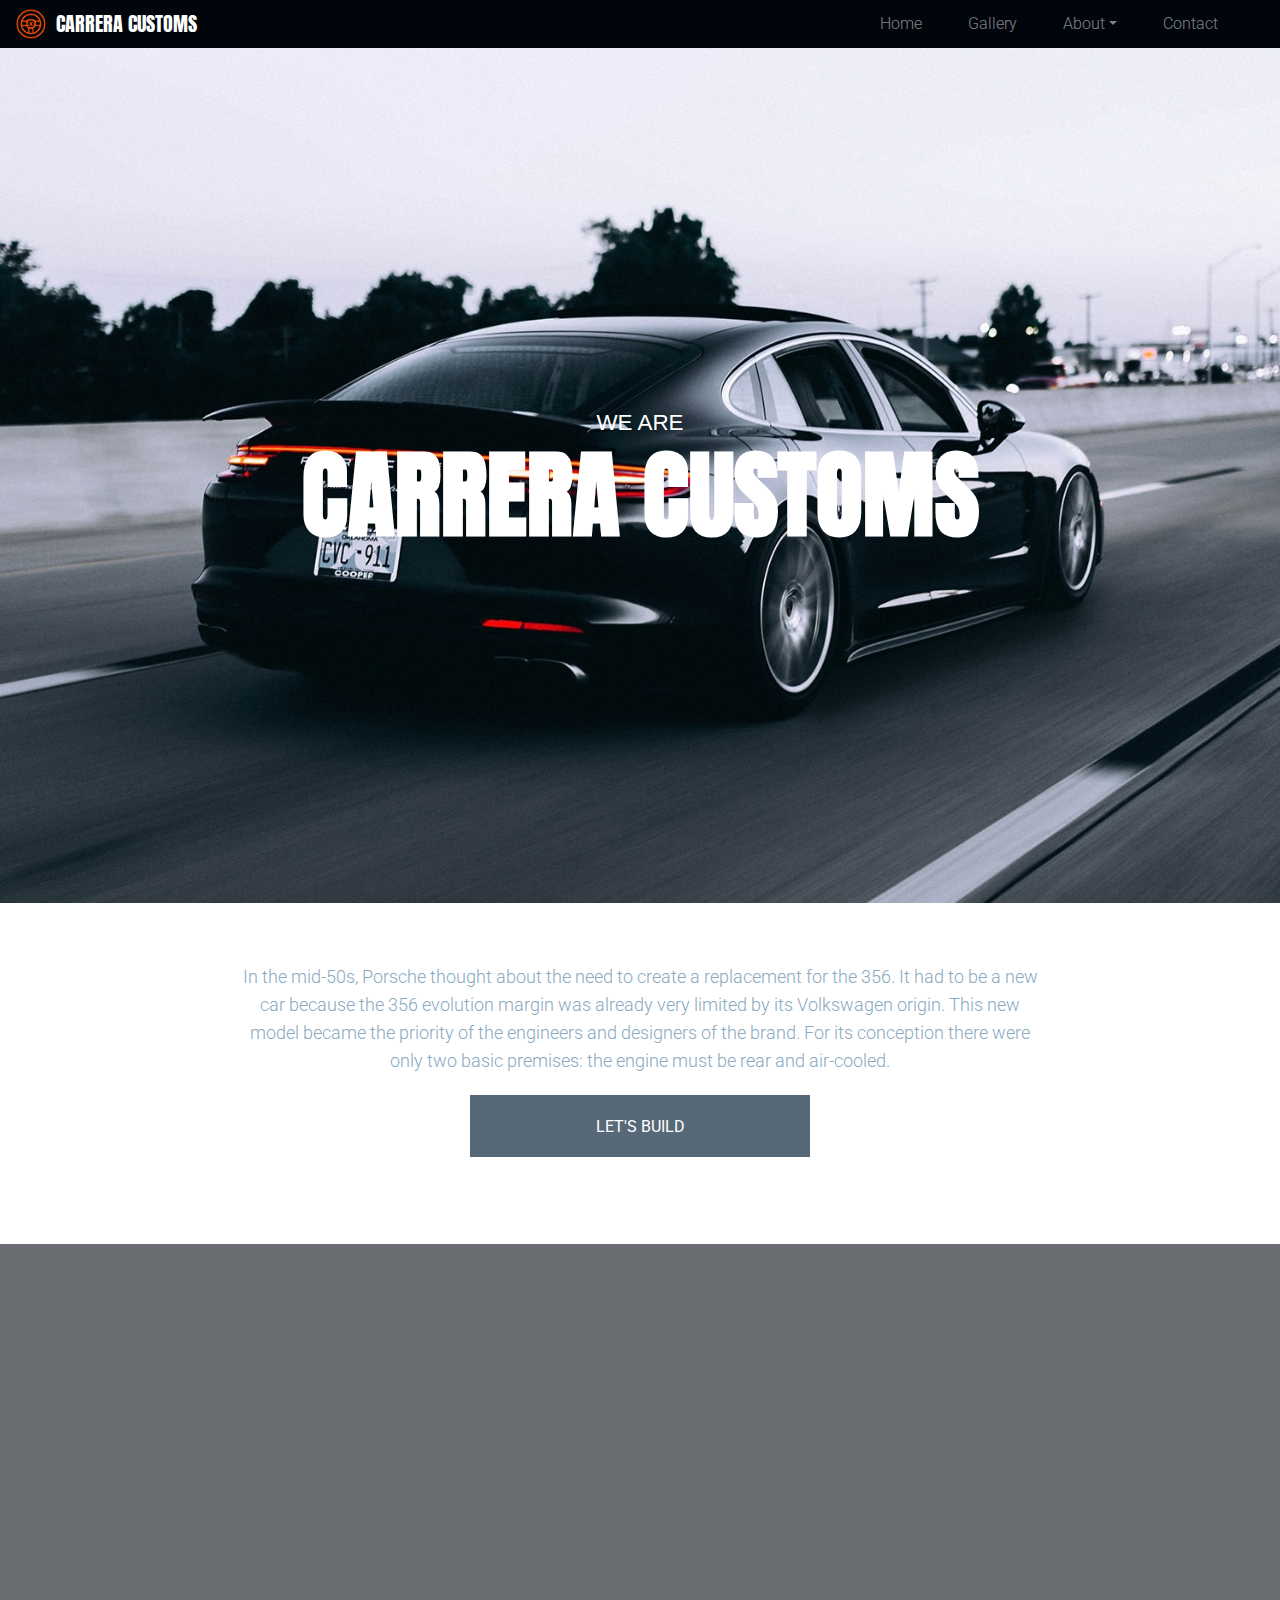
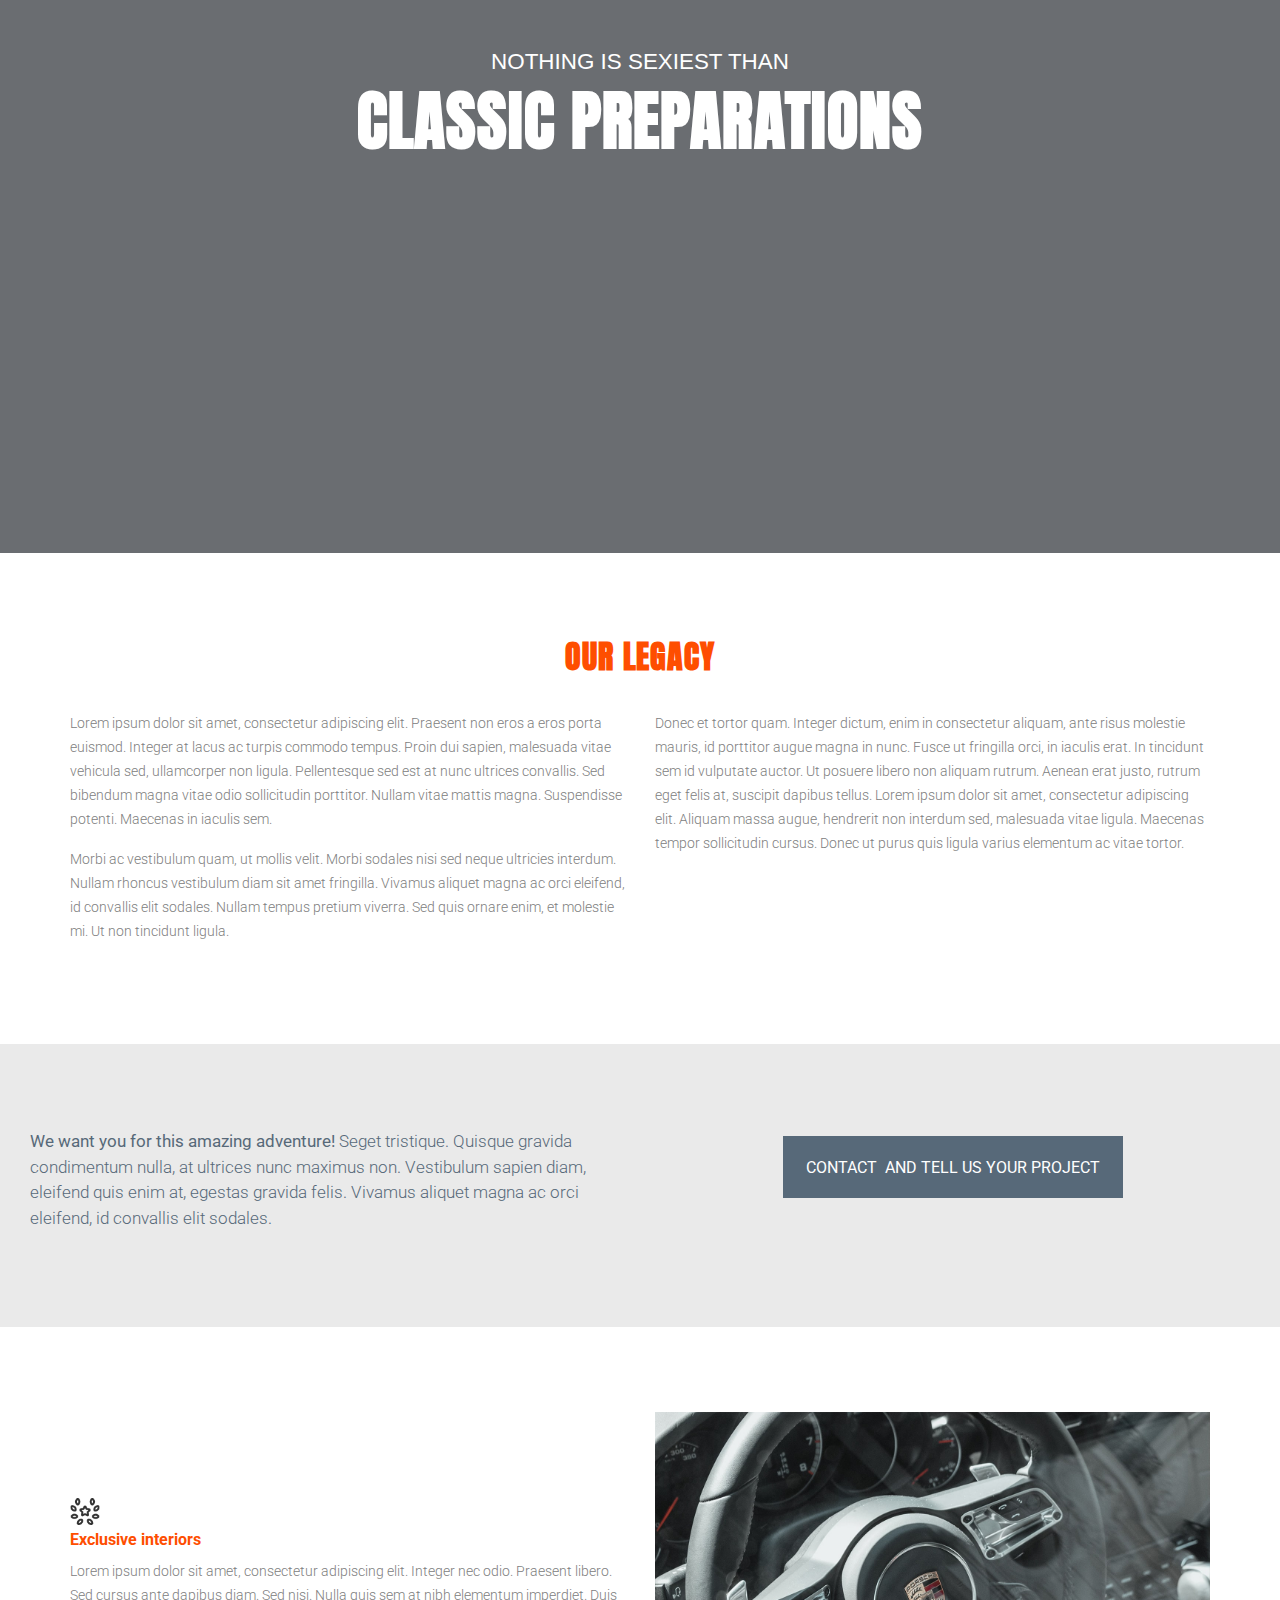
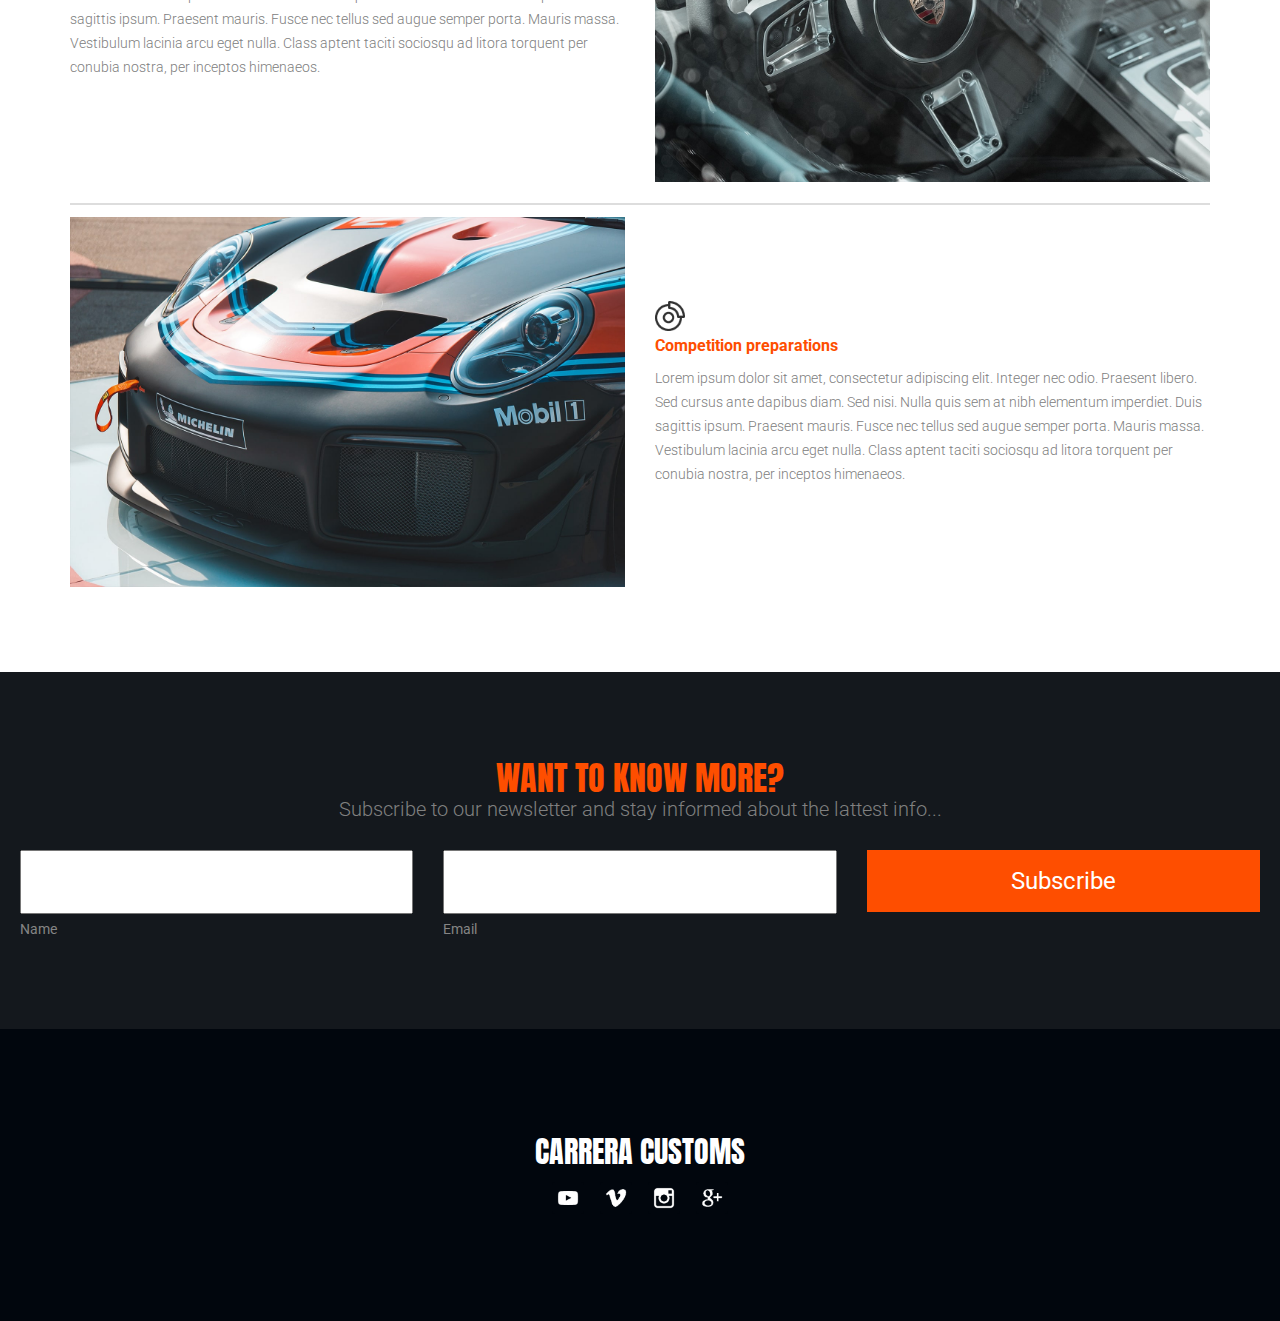
<file: index.html>
<!DOCTYPE html>
<html lang="la">

<head>
  <meta charset="utf-8">
  <meta name="viewport" content="width=device-width, initial-scale=1.0">
  <meta name="generator" content="Site Designer 4.0.3328">
  <title>Carrera Customs - Home</title>
  <link rel="stylesheet" href="css/bootstrap4.min.css">
  <link rel="stylesheet" href="css/wireframe-theme.min.css">
  <script>document.createElement( "picture" );</script>
  <script class="picturefill" async="async" src="js/picturefill.min.js"></script>
  <link rel="stylesheet" href="css/main.css">
  <link rel="stylesheet" href="https://fonts.googleapis.com/css?family=Anton%7CMontserrat:b%7CRoboto:300,400,b,i">
</head>

<body>
  <nav class="container-grid navbar navbar-dark navbar-expand-md" id="menu"><a href="" class="link-container"><div class="responsive-picture d-inline-block align-top">
        <picture><img alt="Placeholder Picture" src="./images/logo.png"></picture>
      </div></a><a class="link-text logo-menu" href="index.html">Carrera Customs</a><a class="glyph navbar-toggler" href="#" data-toggle="collapse" data-target="#navbarNav" aria-controls="navbarNav" aria-expanded="false" aria-label="Toggle navigation"><i class="coffeecup-icons-menu7"></i></a>
    <nav class="container-grid collapse navbar-collapse" id="navbarNav">
      <ul class="list-container navbar-nav">
        <li class="list-item-container nav-item active">
          <a class="link-text nav-link-1" href="index.html">Home</a>
        </li>
        <li class="list-item-container nav-item">
          <a class="link-text nav-link-1" href="gallery.html">Gallery</a>
        </li>
        <li class="list-item-container nav-item dropdown">
          <a class="link-text dropdown-toggle nav-link-1" href="#" id="navbarDropdownMenuLink" role="button" data-toggle="dropdown">About</a>
          <nav class="container-grid dropdown-menu" aria-labelledby="navbarDropdownMenuLink">
            <a class="link-text dropdown-item" href="history.html">History</a>
            <a class="link-text dropdown-item" href="team.html">The Team</a>
          </nav>
        </li>
        <li class="list-item-container nav-item">
          <a class="link-text nav-link-1" href="contact.html">Contact</a>
        </li>
      </ul>
    </nav>
  </nav>
  <div class="row container-grid hero-container-home">
    <div class="col-12 welcome-column container-grid">
      <h4 class="welcome-subtitle">WE ARE</h4>
      <h1 class="heading-1">Carrera customs</h1>
    </div>
  </div>
  <div class="row full-width-row container-grid justify-content-center">
    <div class="col-12 ignition container-grid">
      <p class="paragraph intro-paragraph">In the mid-50s, Porsche thought about the need to create a replacement for the 356. It had to be a new car because the 356 evolution margin was already very limited by its Volkswagen origin. This new model became the priority of the engineers and designers of the brand. For its conception there were only two basic premises: the engine must be rear and air-cooled.</p><a class="link-button btn build" href="download.html" title="Let's build">Let's build</a>
    </div>
  </div>
  <div class="row rocket container-grid justify-content-center">
    <div class="col-12 container-grid">
      <h4 class="heading-2">nothing is sexiest than</h4>
      <h2 class="heading-3">classic preparations</h2>
    </div>
  </div>
  <div class="row text-row container-grid justify-content-center">
    <div class="col-12 container-grid">
      <h2 class="p-heading">Our legacy</h2>
      <div class="subgrid container-grid">
        <div class="row container-grid justify-content-center">
          <div class="col-12 col-md-6 container-grid">
            <p class="paragraph body-copy">Lorem ipsum dolor sit amet, consectetur adipiscing elit. Praesent non eros a eros porta euismod. Integer at lacus ac turpis commodo tempus. Proin dui sapien, malesuada vitae vehicula sed, ullamcorper non ligula. Pellentesque sed est at nunc ultrices convallis. Sed bibendum magna vitae odio sollicitudin porttitor. Nullam vitae mattis magna. Suspendisse potenti. Maecenas in iaculis sem.</p>
            <p class="paragraph body-copy">Morbi ac vestibulum quam, ut mollis velit. Morbi sodales nisi sed neque ultricies interdum. Nullam rhoncus vestibulum diam sit amet fringilla. Vivamus aliquet magna ac orci eleifend, id convallis elit sodales. Nullam tempus pretium viverra. Sed quis ornare enim, et molestie mi. Ut non tincidunt ligula.</p>
          </div>
          <div class="col-12 col-md-6 container-grid">
            <p class="paragraph body-copy">Donec et tortor quam. Integer dictum, enim in consectetur aliquam, ante risus molestie mauris, id porttitor augue magna in nunc. Fusce ut fringilla orci, in iaculis erat. In tincidunt sem id vulputate auctor. Ut posuere libero non aliquam rutrum. Aenean erat justo, rutrum eget felis at, suscipit dapibus tellus. Lorem ipsum dolor sit amet, consectetur adipiscing elit. Aliquam massa augue, hendrerit non interdum sed, malesuada vitae ligula. Maecenas tempor sollicitudin cursus. Donec ut purus quis ligula varius elementum ac vitae tortor.</p>
          </div>
        </div>
      </div>
    </div>
  </div>
  <div class="row subscribe container-grid">
    <div class="col-12 container-grid">
      <div class="subgrid action-subgrid container-grid">
        <div class="row container-grid justify-content-center">
          <div class="col-12 col-md-6 container-grid">
            <p class="paragraph action-paragraph"><strong>We want you for this amazing adventure! </strong>Seget tristique. Quisque gravida condimentum nulla, at ultrices nunc maximus non. Vestibulum sapien diam, eleifend quis enim at, egestas gravida felis. Vivamus aliquet magna ac orci eleifend, id convallis elit sodales.</p>
          </div>
          <div class="col-12 col-md-6 container-grid"><a class="link-button btn ignition" href="#" title="">contact&nbsp; and tell us your project</a></div>
        </div>
      </div>
    </div>
  </div>
  <div class="row text-row container-grid justify-content-center">
    <div class="col-12 container-grid">
      <div class="subgrid container-grid">
        <div class="row container-grid container-text-photo">
          <div class="col-12 col-md-6 container-grid" id="container-2">
            <div class="responsive-picture picture-2">
              <picture><img alt="Placeholder Picture" src="./images/exclusive.png"></picture>
            </div>
            <h3 class="article-heading">Exclusive interiors</h3>
            <p class="paragraph body-copy">Lorem ipsum dolor sit amet, consectetur adipiscing elit. Integer nec odio. Praesent libero. Sed cursus ante dapibus diam. Sed nisi. Nulla quis sem at nibh elementum imperdiet. Duis sagittis ipsum. Praesent mauris. Fusce nec tellus sed augue semper porta. Mauris massa. Vestibulum lacinia arcu eget nulla. Class aptent taciti sociosqu ad litora torquent per conubia nostra, per inceptos himenaeos.</p>
          </div>
          <div class="col-12 col-md-6 container-grid">
            <div class="responsive-picture interior-photo">
              <picture><img alt="Placeholder Picture" src="./images/jannis-lucas-pUyr9DZfWoM-unsplash.jpg"></picture>
            </div>
          </div>
        </div>
        <div class="row container-grid justify-content-center">
          <div class="col-12 container-grid">
            <div class="rule divider">
              <hr>
            </div>
          </div>
        </div>
        <div class="row container-grid container-text-photo">
          <div class="col-12 col-md-6 container-grid">
            <div class="responsive-picture competition-photo">
              <picture><img alt="Placeholder Picture" src="./images/ye-massa-tTHRkQ06Uf0-unsplash.jpg"></picture>
            </div>
          </div>
          <div class="col-12 col-md-6 container-grid" id="container-1">
            <div class="responsive-picture picture-2">
              <picture><img alt="Placeholder Picture" src="./images/racing.png"></picture>
            </div>
            <h3 class="article-heading">Competition preparations</h3>
            <p class="paragraph body-copy">Lorem ipsum dolor sit amet, consectetur adipiscing elit. Integer nec odio. Praesent libero. Sed cursus ante dapibus diam. Sed nisi. Nulla quis sem at nibh elementum imperdiet. Duis sagittis ipsum. Praesent mauris. Fusce nec tellus sed augue semper porta. Mauris massa. Vestibulum lacinia arcu eget nulla. Class aptent taciti sociosqu ad litora torquent per conubia nostra, per inceptos himenaeos.</p>
          </div>
        </div>
      </div>
    </div>
  </div>
  <div class="row form-row container-grid justify-content-center">
    <div class="col-12 container-grid">
      <div class="subgrid action-subgrid container-grid">
        <div class="row container-grid justify-content-center">
          <div class="col-12 container-grid">
            <h4 class="form-heading">want to know more?</h4>
            <p class="paragraph form-row-paragraph">Subscribe to our newsletter and stay informed about the lattest info...</p>
          </div>
          <div class="col-12 col-md-4 container-grid"><input value="" name="text-name" type="text" class="form-input">
            <span class="text-element form-input-caption">Name</span>
          </div>
          <div class="col-12 col-md-4 container-grid"><input value="" name="text-name" type="text" class="form-input">
            <span class="text-element form-input-caption">Email</span>
          </div>
          <div class="col-12 col-md-4 container-grid"><a class="link-button btn form" href="#" title="Subscribe" id="button-link-1">Subscribe</a></div>
        </div>
      </div>
    </div>
  </div>
  <footer class="row footer-row container-grid justify-content-center">
    <div class="col-12 container-grid"><a class="link-text logo-footer" href="index.html">Carrera Customs</a>
      <div class="container-grid container-5"><a href="#" target="_blank" class="social-image social-icon-1"><img class="youtube-icon" src="./socialicons/webicon-youtube.png" alt="Social Icon"></a><a href="#" target="_blank" class="social-image social-icon-1"><img class="vimeo-icon" src="./socialicons/webicon-vimeo.png" alt="Social Icon"></a><a href="#" target="_blank" class="social-image social-icon-1"><img class="instagram-icon" src="./socialicons/webicon-instagram.png" alt="Social Icon"></a><a href="#" target="_blank" class="social-image social-icon-1"><img class="googleplus-icon" src="./socialicons/webicon-googleplus.png" alt="Social Icon"></a></div>
    </div>
  </footer>
  <script src="js/jquery.min.js"></script>
  <script src="js/outofview.js"></script>
  <script src="js/popper.min.js"></script>
  <script src="js/bootstrap.min.js"></script>
</body>

</html>
</file>
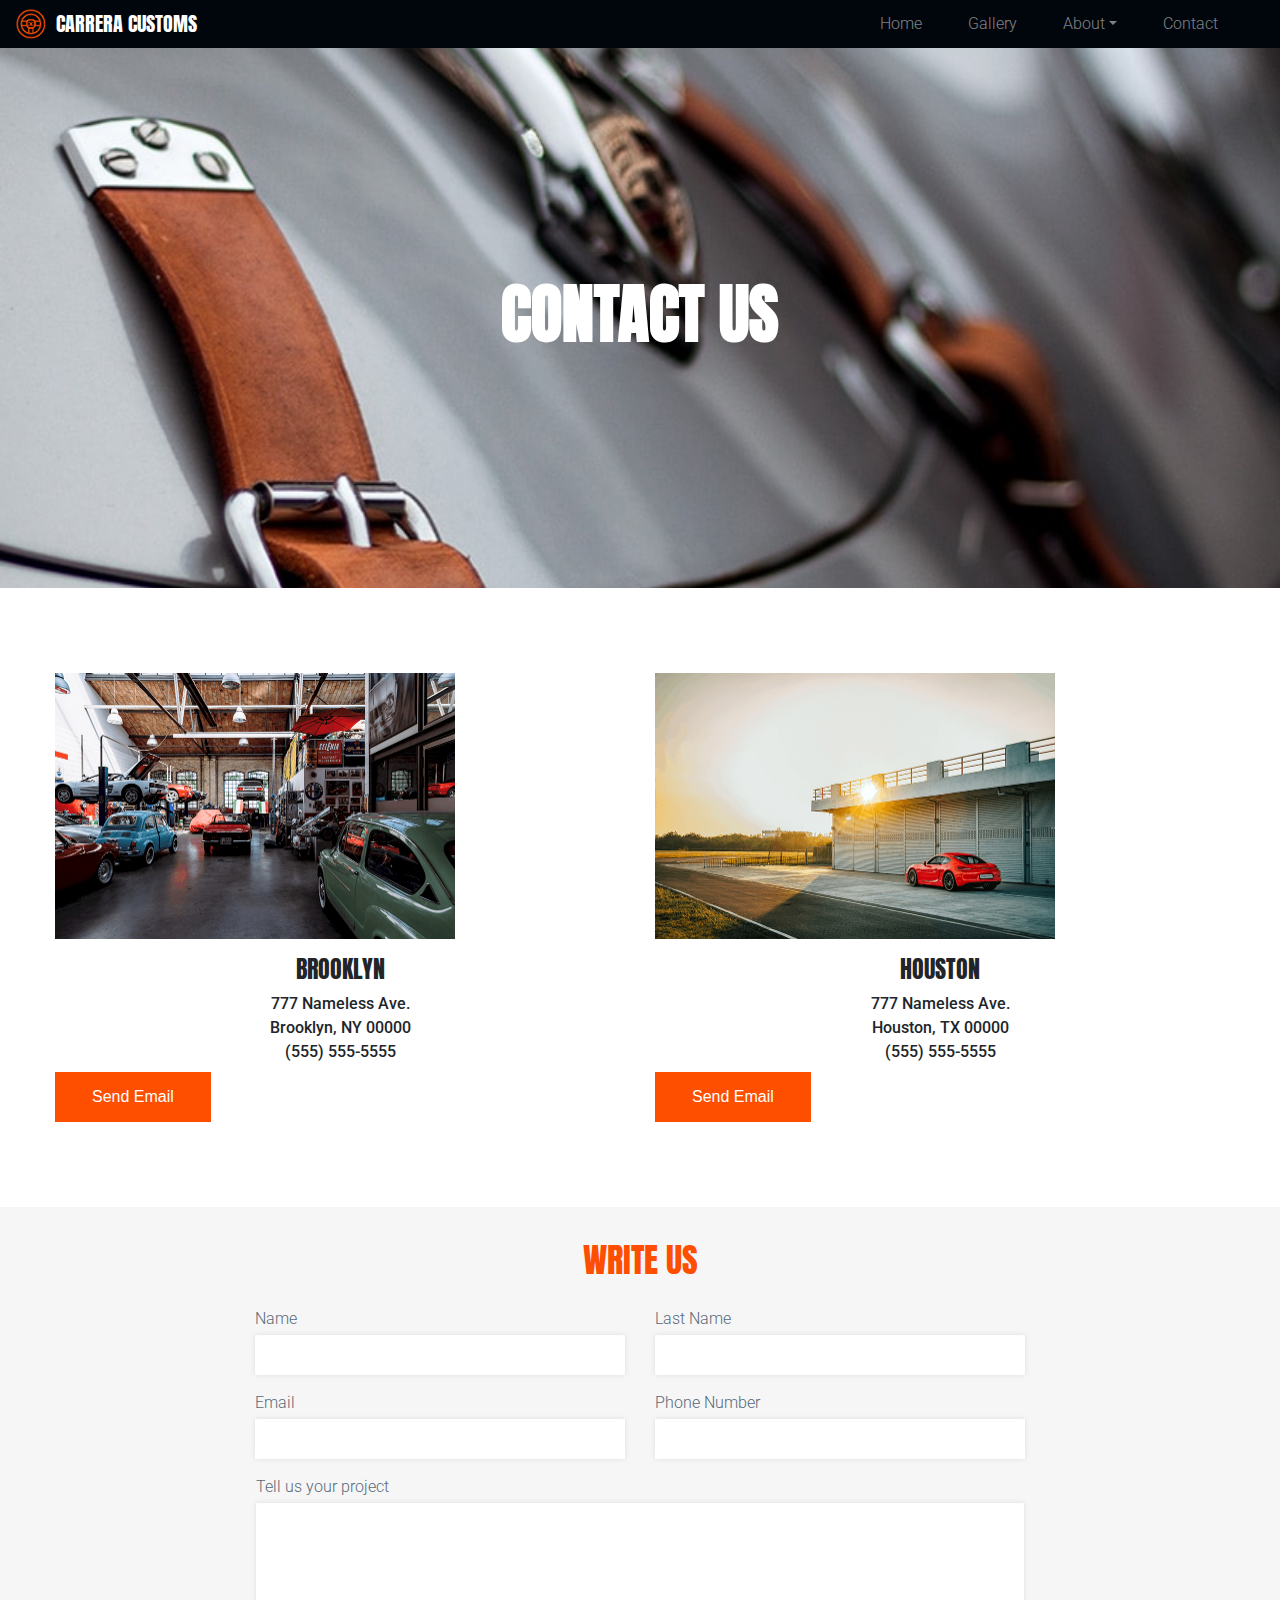
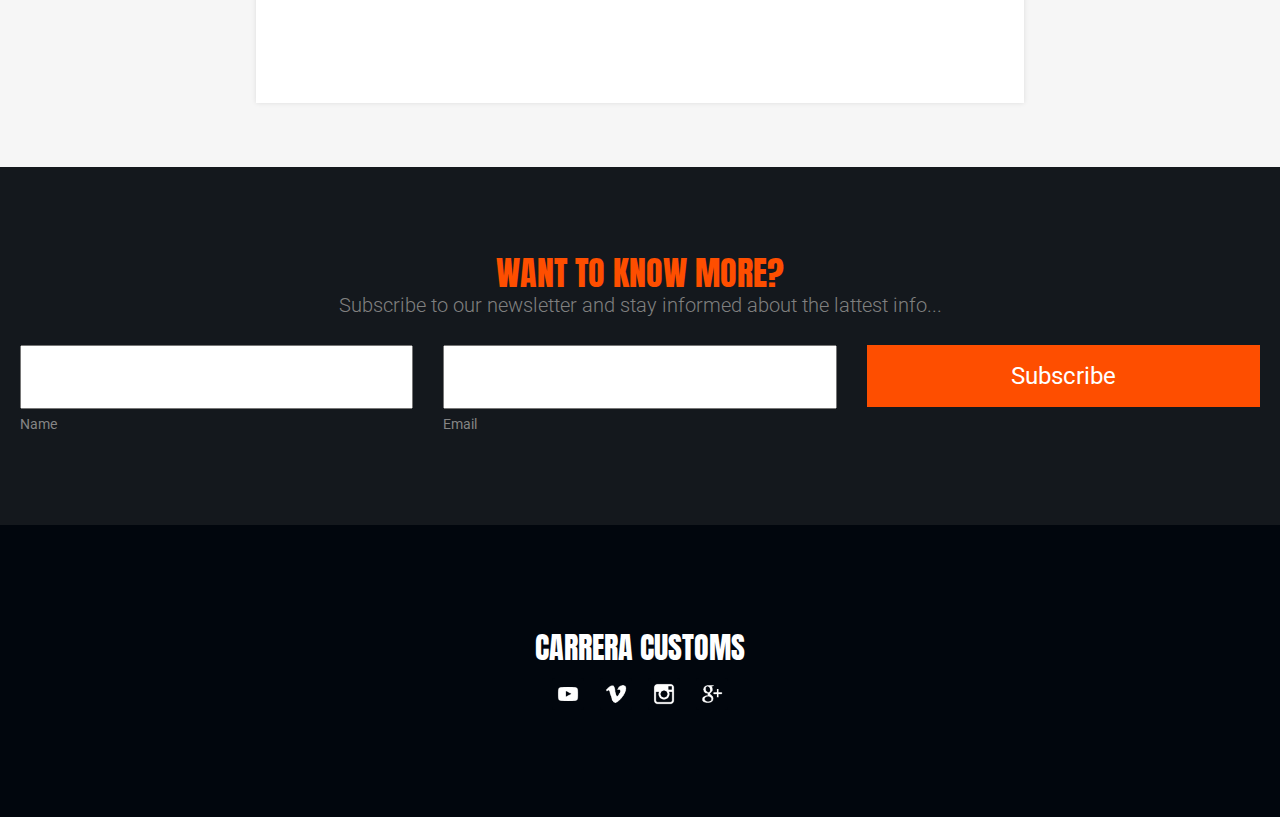
<file: contact.html>
<!DOCTYPE html>
<html>

<head>
  <meta charset="utf-8">
  <meta name="viewport" content="width=device-width,initial-scale=1">
  <meta name="generator" content="Site Designer 4.0.3328">
  <title>Contact</title>
  <link rel="stylesheet" href="css/bootstrap4.min.css">
  <link rel="stylesheet" href="css/wireframe-theme.min.css">
  <script>document.createElement( "picture" );</script>
  <script class="picturefill" async="async" src="js/picturefill.min.js"></script>
  <link rel="stylesheet" href="css/main.css">
  <link rel="stylesheet" href="https://fonts.googleapis.com/css?family=Anton%7CMontserrat:b%7CRoboto:300,400,b,i">
</head>

<body>
  <nav class="container-grid navbar navbar-dark navbar-expand-md" id="menu"><a href="" class="link-container"><div class="responsive-picture d-inline-block align-top">
        <picture><img alt="Placeholder Picture" src="./images/logo.png"></picture>
      </div></a><a class="link-text logo-menu" href="index.html">Carrera Customs</a><a class="glyph navbar-toggler" href="#" data-toggle="collapse" data-target="#navbarNav" aria-controls="navbarNav" aria-expanded="false" aria-label="Toggle navigation"><i class="coffeecup-icons-menu7"></i></a>
    <nav class="container-grid collapse navbar-collapse" id="navbarNav">
      <ul class="list-container navbar-nav">
        <li class="list-item-container nav-item active">
          <a class="link-text nav-link-1" href="index.html">Home</a>
        </li>
        <li class="list-item-container nav-item">
          <a class="link-text nav-link-1" href="gallery.html">Gallery</a>
        </li>
        <li class="list-item-container nav-item dropdown">
          <a class="link-text dropdown-toggle nav-link-1" href="#" id="navbarDropdownMenuLink" role="button" data-toggle="dropdown">About</a>
          <nav class="container-grid dropdown-menu" aria-labelledby="navbarDropdownMenuLink">
            <a class="link-text dropdown-item" href="history.html">History</a>
            <a class="link-text dropdown-item" href="team.html">The Team</a>
          </nav>
        </li>
        <li class="list-item-container nav-item">
          <a class="link-text nav-link-1" href="contact.html">Contact</a>
        </li>
      </ul>
    </nav>
  </nav>
  <div class="row container-grid hero-container-contact">
    <div class="col-12 container-grid">
      <h1 class="welcome-title">contact us</h1>
    </div>
  </div>
  <div class="row text-row container-grid justify-content-center">
    <div class="col-12 col-md-6 container-grid">
      <div class="responsive-picture picture-1">
        <picture><img alt="Placeholder Picture" src="./images/garage.png"></picture>
      </div>
      <h5 class="city-garage">Brooklyn</h5>
      <h6 class="garage-adress">777 Nameless Ave.<br>Brooklyn, NY 00000<br>(555) 555-5555</h6><a class="link-button btn" href="#">Send Email</a>
    </div>
    <div class="col-12 col-md-6 container-grid">
      <div class="responsive-picture picture-1" id="picture-1">
        <picture><img alt="Placeholder Picture" src="./images/thanuj-mathew-VUMAqlG9o-o-unsplash.png"></picture>
      </div>
      <h5 class="city-garage">houston</h5>
      <h6 class="garage-adress">777 Nameless Ave.<br>Houston, TX 00000<br>(555) 555-5555</h6><a class="link-button btn" href="#">Send Email</a>
    </div>
  </div>
  <div class="container-grid container-4">
    <form class="form-container form-container-1">
      <h4 class="form-contact-heading">write us</h4>
      <div class="container-grid sd-two-cols">
        <div class="container-grid container-1"><label class="label label-1">Name</label><input value="" name="text-name" type="text" class="input-1"></div>
        <div class="container-grid container-2"><label class="label label-1">Last Name</label><input value="" name="text-name" type="text" class="input-1"></div>
      </div>
      <div class="container-grid sd-two-cols" id="container-3">
        <div class="container-grid container-1"><label class="label label-1">Email</label><input value="" name="email-name" type="email" class="email-1"></div>
        <div class="container-grid container-2"><label class="label label-1">Phone Number</label><input value="" name="phone-name" type="tel" class="phone-number-1"></div>
      </div>
      <div class="container-grid container-3"><label class="label label-1">Tell us your project</label><textarea name="write us" class="textarea-1"></textarea>
      </div>
    </form>
  </div>
  <div class="row form-row container-grid justify-content-center">
    <div class="col-12 container-grid">
      <div class="subgrid action-subgrid container-grid">
        <div class="row container-grid justify-content-center">
          <div class="col-12 container-grid">
            <h4 class="form-heading">want to know more?</h4>
            <p class="paragraph form-row-paragraph">Subscribe to our newsletter and stay informed about the lattest info...</p>
          </div>
          <div class="col-12 col-md-4 container-grid"><input value="" name="text-name" type="text" class="form-input">
            <span class="text-element form-input-caption">Name</span>
          </div>
          <div class="col-12 col-md-4 container-grid"><input value="" name="text-name" type="text" class="form-input">
            <span class="text-element form-input-caption">Email</span>
          </div>
          <div class="col-12 col-md-4 container-grid"><a class="link-button btn form" href="#" title="Subscribe" id="button-link-1">Subscribe</a></div>
        </div>
      </div>
    </div>
  </div>
  <footer class="row footer-row container-grid justify-content-center">
    <div class="col-12 container-grid"><a class="link-text logo-footer" href="index.html">Carrera Customs</a>
      <div class="container-grid container-5"><a href="#" target="_blank" class="social-image social-icon-1"><img class="youtube-icon" src="./socialicons/webicon-youtube.png" alt="Social Icon"></a><a href="#" target="_blank" class="social-image social-icon-1"><img class="vimeo-icon" src="./socialicons/webicon-vimeo.png" alt="Social Icon"></a><a href="#" target="_blank" class="social-image social-icon-1"><img class="instagram-icon" src="./socialicons/webicon-instagram.png" alt="Social Icon"></a><a href="#" target="_blank" class="social-image social-icon-1"><img class="googleplus-icon" src="./socialicons/webicon-googleplus.png" alt="Social Icon"></a></div>
    </div>
  </footer>
  <script src="js/jquery.min.js"></script>
  <script src="js/outofview.js"></script>
  <script src="js/popper.min.js"></script>
  <script src="js/bootstrap.min.js"></script>
</body>

</html>
</file>
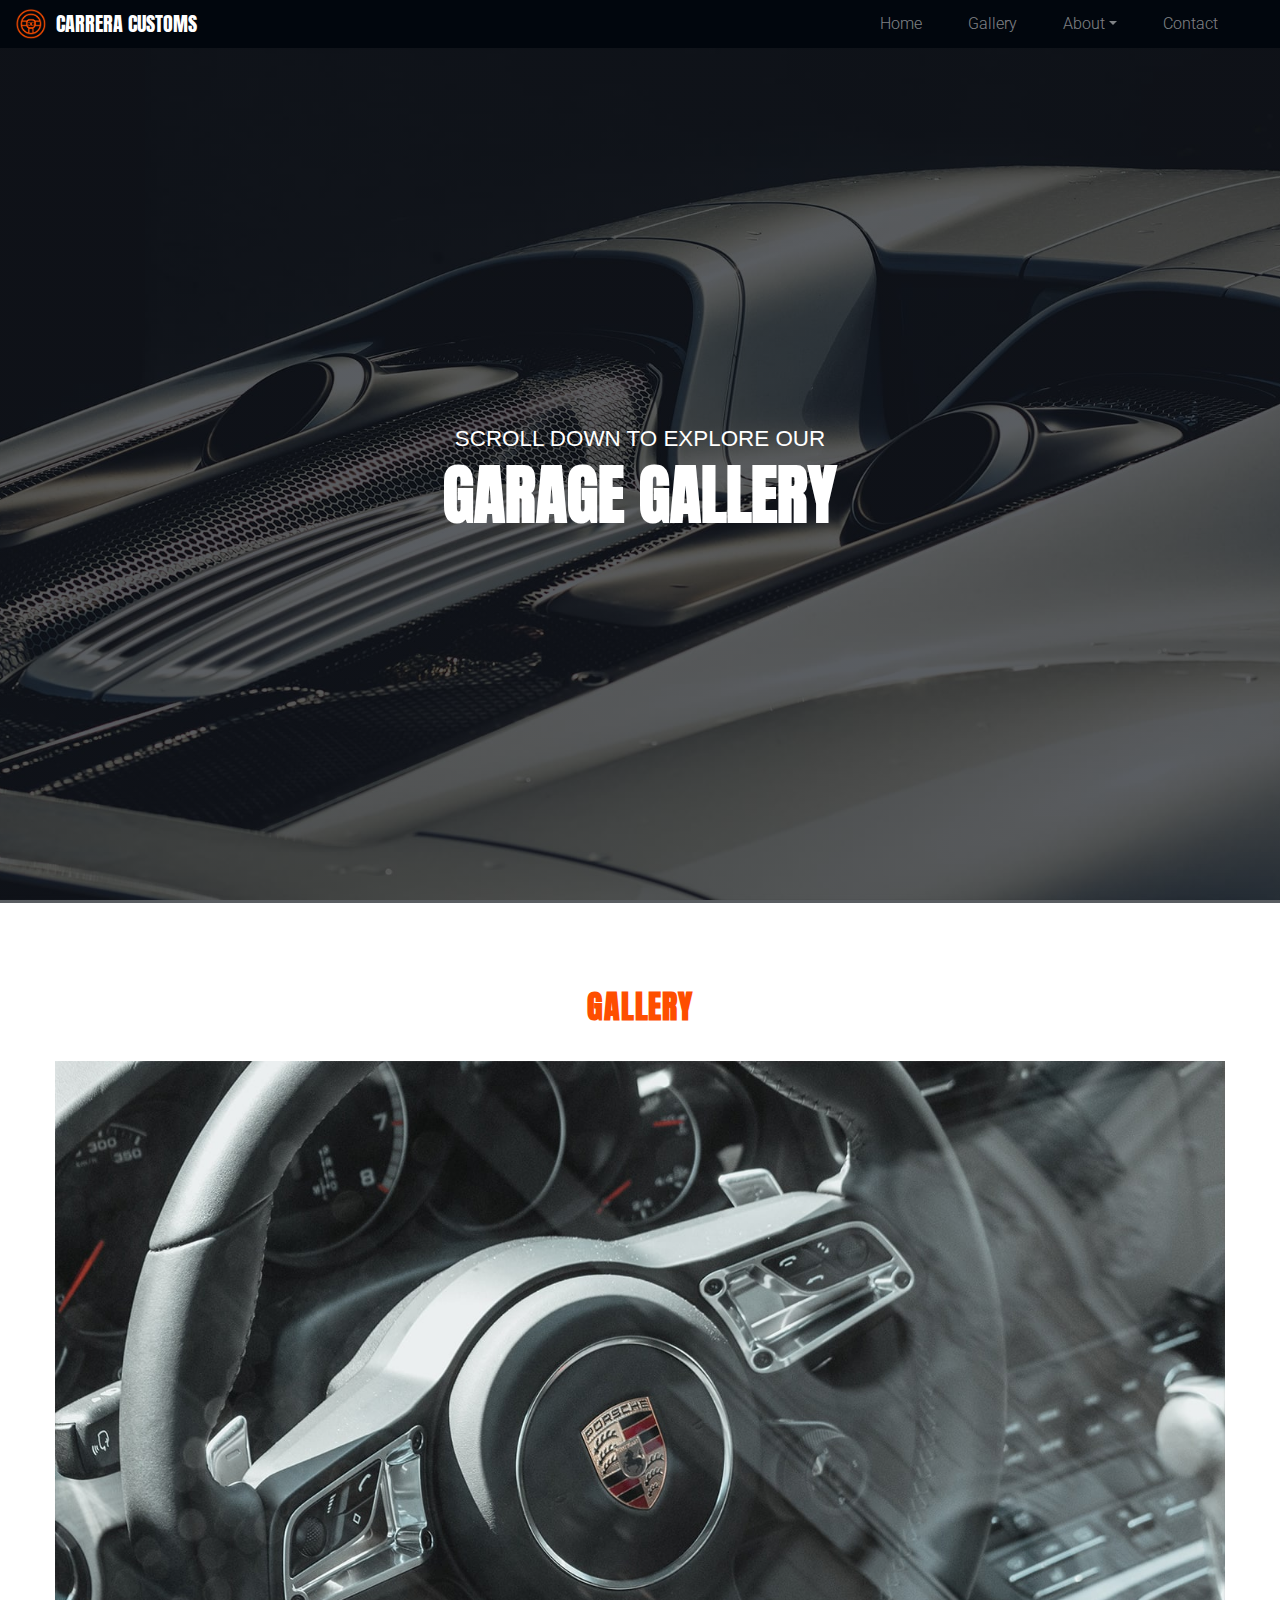
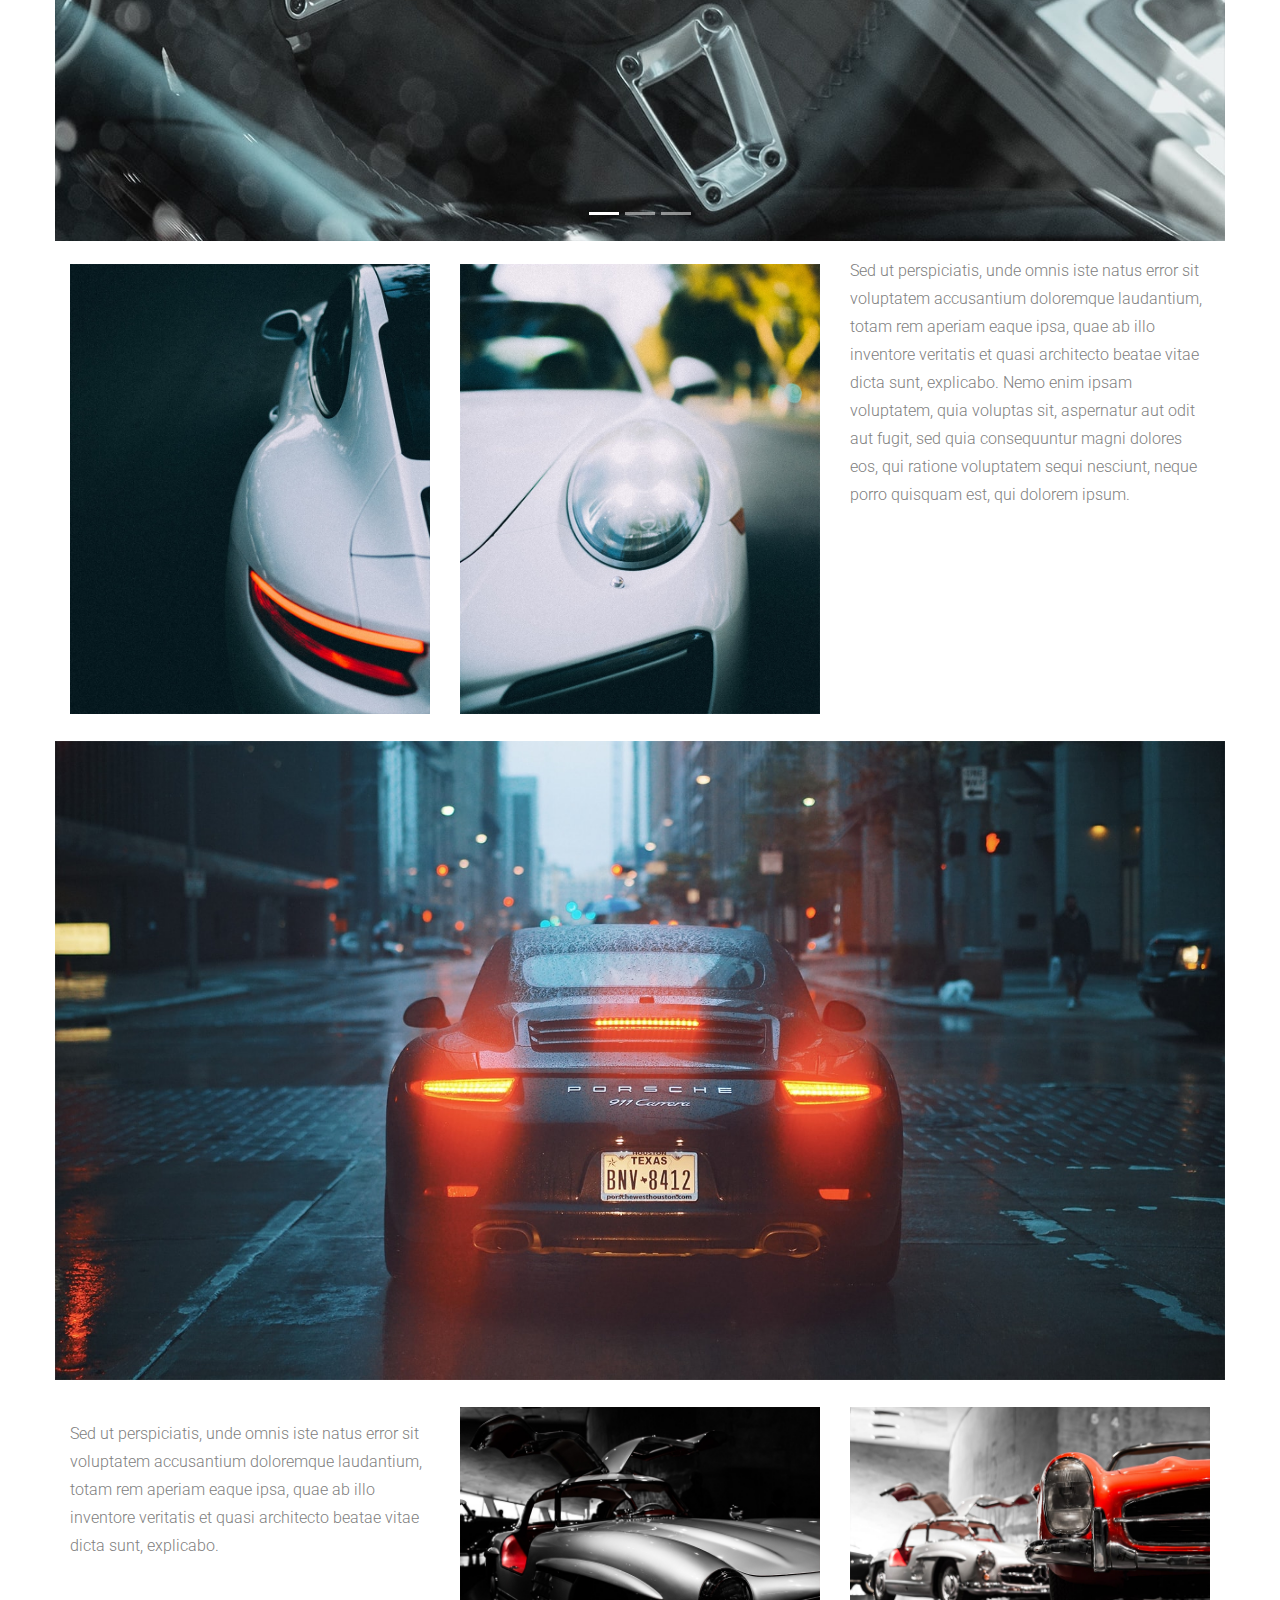
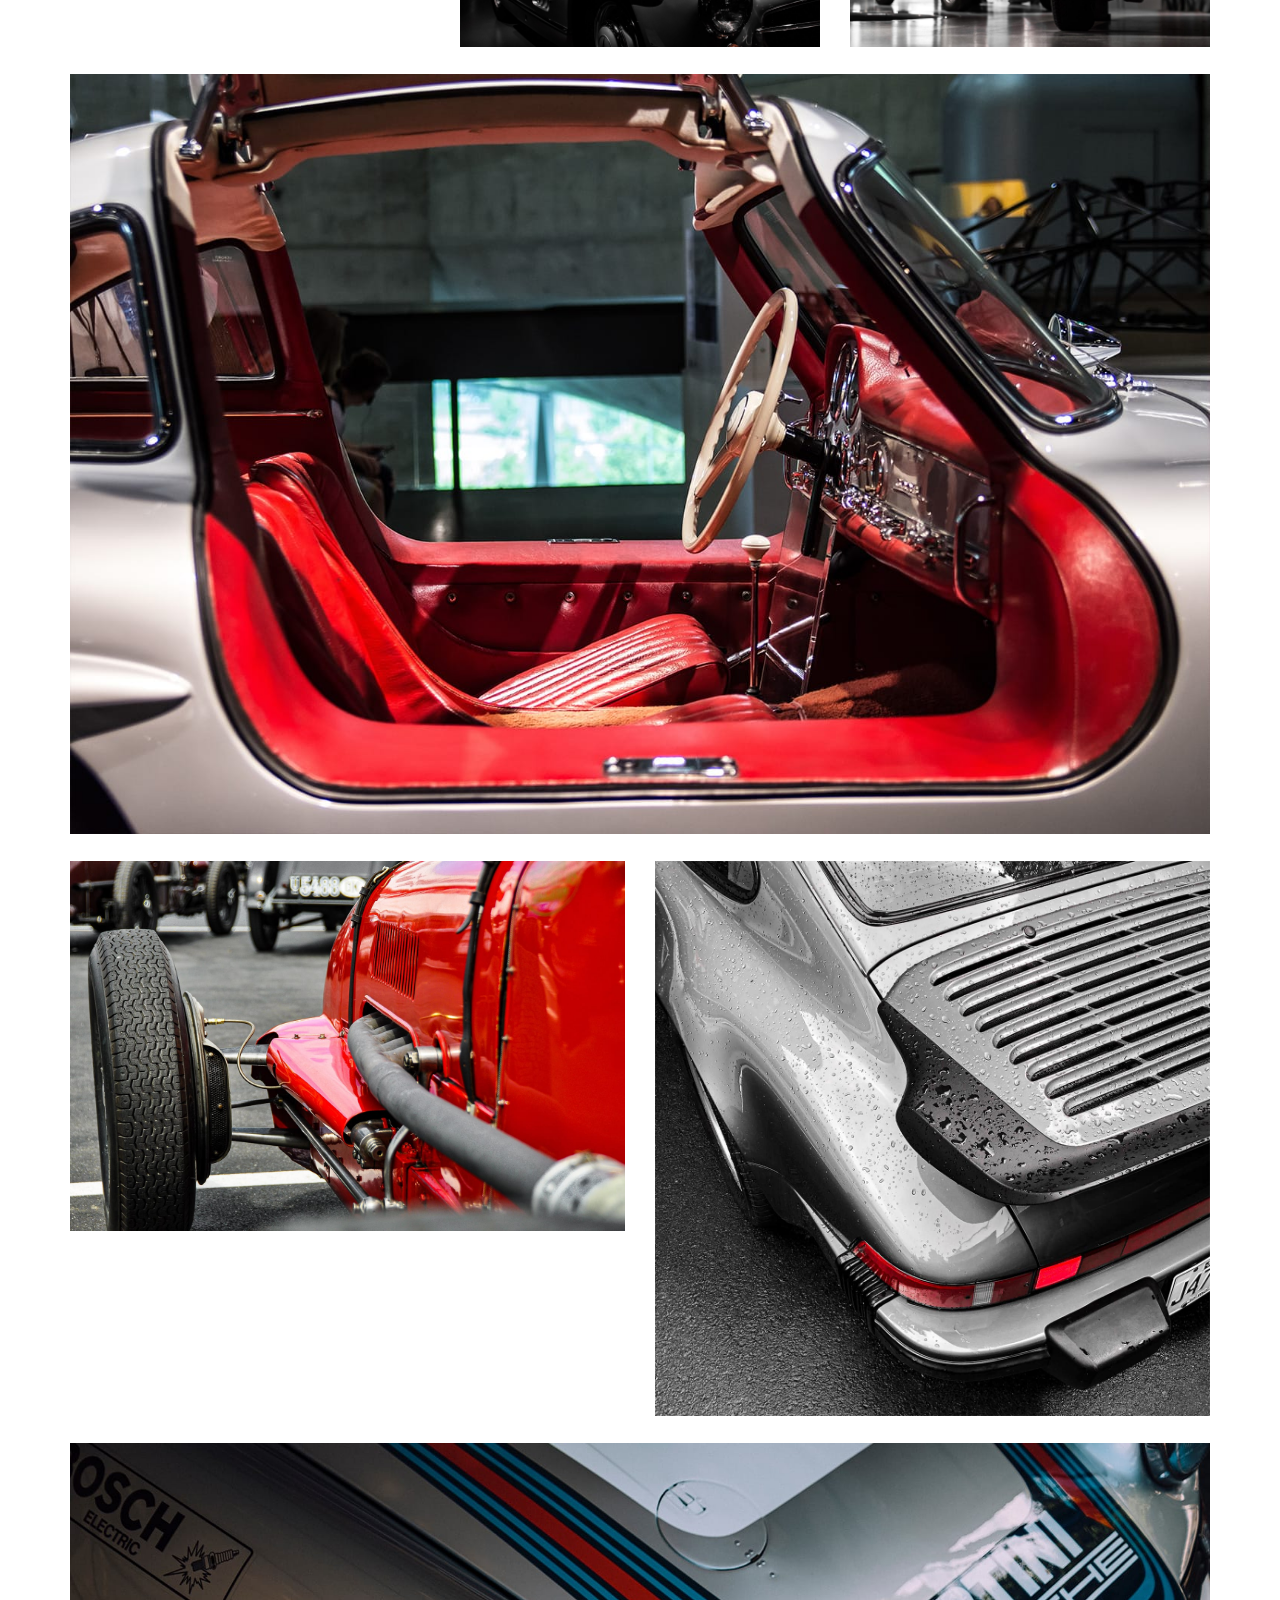
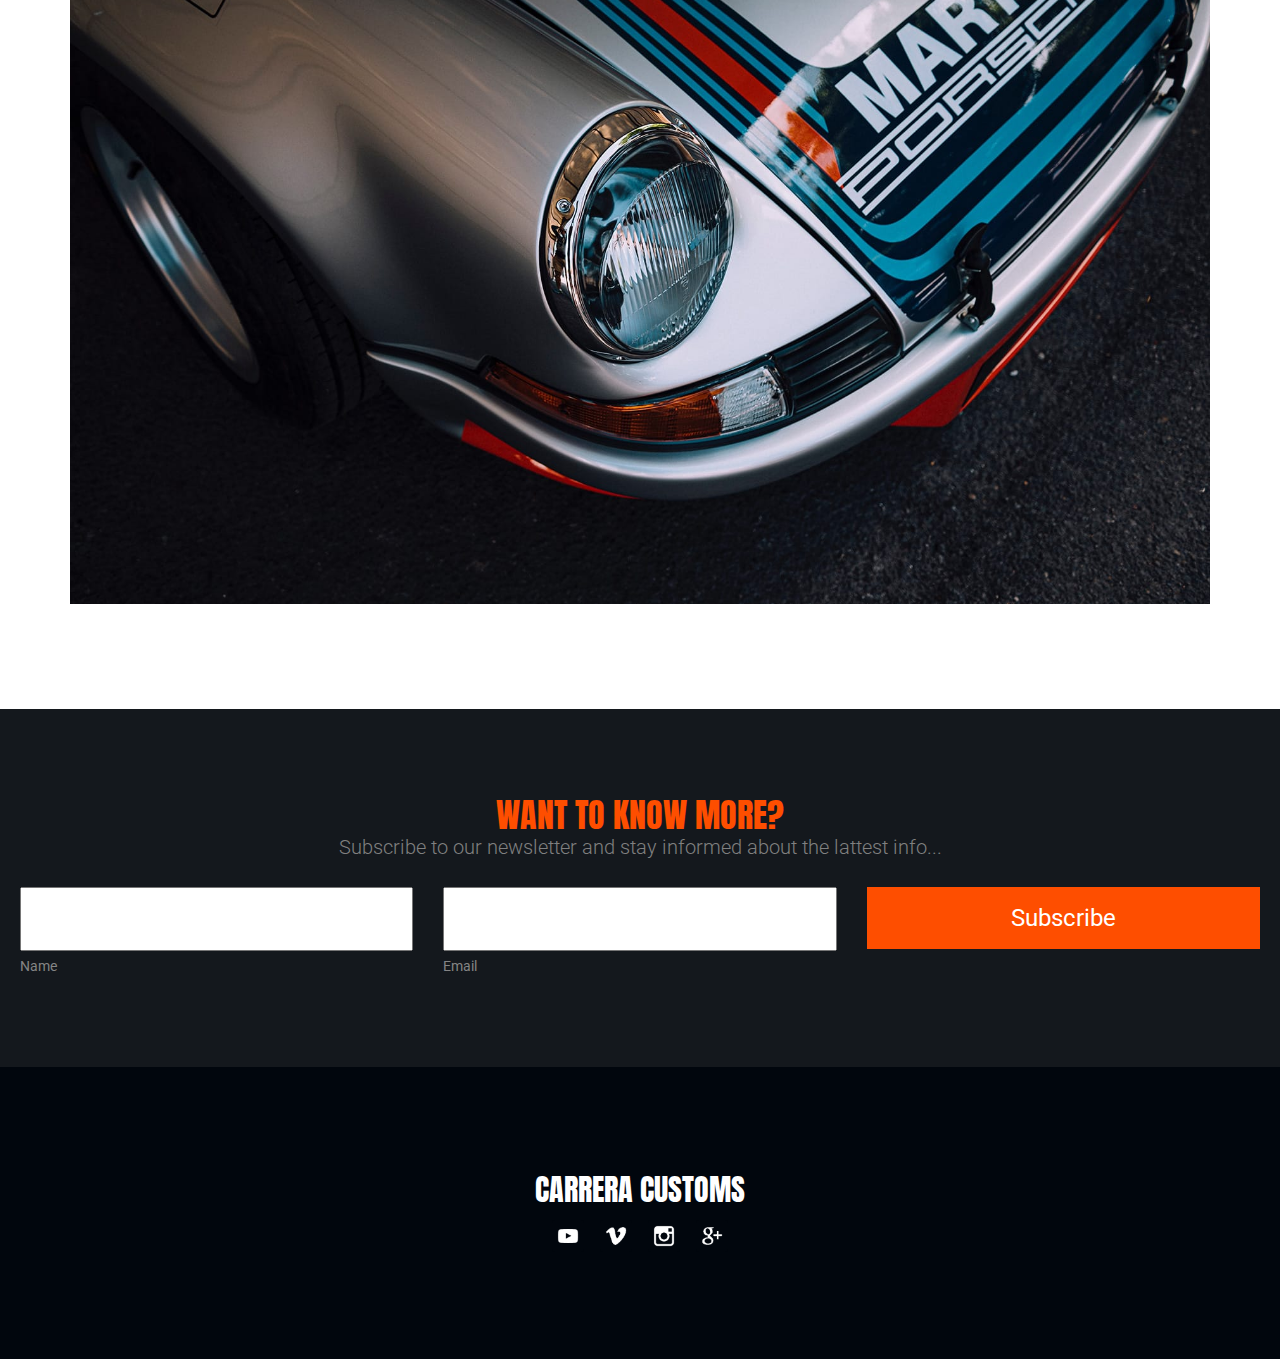
<file: gallery.html>
<!DOCTYPE html>
<html>

<head>
  <meta charset="utf-8">
  <meta name="viewport" content="width=device-width, initial-scale=1.0">
  <meta name="generator" content="Site Designer 4.0.3328">
  <title>Gallery</title>
  <link rel="stylesheet" href="css/bootstrap4.min.css">
  <link rel="stylesheet" href="css/wireframe-theme.min.css">
  <script>document.createElement( "picture" );</script>
  <script class="picturefill" async="async" src="js/picturefill.min.js"></script>
  <link rel="stylesheet" href="css/main.css">
  <link rel="stylesheet" href="https://fonts.googleapis.com/css?family=Anton%7CMontserrat:b%7CRoboto:300,400,b,i">
</head>

<body>
  <nav class="container-grid navbar navbar-dark navbar-expand-md" id="menu"><a href="" class="link-container"><div class="responsive-picture d-inline-block align-top">
        <picture><img alt="Placeholder Picture" src="./images/logo.png"></picture>
      </div></a><a class="link-text logo-menu" href="index.html">Carrera Customs</a><a class="glyph navbar-toggler" href="#" data-toggle="collapse" data-target="#navbarNav" aria-controls="navbarNav" aria-expanded="false" aria-label="Toggle navigation"><i class="coffeecup-icons-menu7"></i></a>
    <nav class="container-grid collapse navbar-collapse" id="navbarNav">
      <ul class="list-container navbar-nav">
        <li class="list-item-container nav-item active">
          <a class="link-text nav-link-1" href="index.html">Home</a>
        </li>
        <li class="list-item-container nav-item">
          <a class="link-text nav-link-1" href="gallery.html">Gallery</a>
        </li>
        <li class="list-item-container nav-item dropdown">
          <a class="link-text dropdown-toggle nav-link-1" href="#" id="navbarDropdownMenuLink" role="button" data-toggle="dropdown">About</a>
          <nav class="container-grid dropdown-menu" aria-labelledby="navbarDropdownMenuLink">
            <a class="link-text dropdown-item" href="history.html">History</a>
            <a class="link-text dropdown-item" href="team.html">The Team</a>
          </nav>
        </li>
        <li class="list-item-container nav-item">
          <a class="link-text nav-link-1" href="contact.html">Contact</a>
        </li>
      </ul>
    </nav>
  </nav>
  <div class="row container-grid hero-container-gallery">
    <div class="col-12 container-grid">
      <h4 class="welcome-subtitle">scroll down to explore our</h4>
      <h1 class="welcome-title">garage gallery</h1>
    </div>
  </div>
  <div class="row text-row container-grid justify-content-center">
    <div class="col-12 container-grid">
      <h2 class="p-heading">gallery</h2>
      <div class="carousel slide container-grid" id="carousel-example-generic" data-ride="carousel">
        <ol class="order-list carousel-indicators">
          <li class="list-item active" data-target="#carousel-example-generic" data-slide-to="0"><br></li>
          <li class="list-item" data-target="#carousel-example-generic" data-slide-to="1"><br></li>
          <li class="list-item" data-target="#carousel-example-generic" data-slide-to="2"><br></li>
        </ol>
        <div class="carousel-inner container-grid" role="listbox">
          <div class="carousel-item active container-grid">
            <div class="responsive-picture slide-img">
              <picture><img alt="First slide" src="./images/jannis-lucas-pUyr9DZfWoM-unsplash.jpg"></picture>
            </div>
          </div>
          <div class="carousel-item container-grid">
            <div class="responsive-picture slide-img">
              <picture><img alt="Second slide" src="./images/pietro-de-grandi-aO-vxI628u0-unsplash.jpg"></picture>
            </div>
          </div>
          <div class="carousel-item container-grid">
            <div class="responsive-picture slide-img">
              <picture><img alt="Third slide" src="./images/ye-massa-tTHRkQ06Uf0-unsplash.jpg"></picture>
            </div>
          </div><a class="glyph left carousel-control" href="#carousel-example-generic" role="button" data-slide="prev" aria-hidden="true"><i class="coffeecup-icons-arrow-left2"></i></a><a class="glyph right carousel-control" href="#carousel-example-generic" role="button" data-slide="next" aria-hidden="true"><i class="coffeecup-icons-arrow-right2"></i></a>
        </div>
      </div>
      <div class="subgrid container-grid">
        <div class="row container-grid justify-content-center">
          <div class="col-6 col-sm-6 col-md-4 container-grid">
            <div class="responsive-picture gallery-image">
              <picture><img alt="Placeholder Picture" src="./images/taylor-smith-qIiZW1hS-g8-unsplash.jpg"></picture>
            </div>
          </div>
          <div class="col-6 col-sm-6 col-md-4 container-grid">
            <div class="responsive-picture gallery-image">
              <picture><img alt="Placeholder Picture" src="./images/taylor-smith-97LXxWKNBsU-unsplash.jpg"></picture>
            </div>
          </div>
          <div class="col-12 col-sm-12 col-md-4 container-grid">
            <p class="paragraph body-text"><span class="paragraph-text-1">Sed ut perspiciatis, unde omnis iste natus error sit voluptatem accusantium doloremque laudantium, totam rem aperiam eaque ipsa, quae ab illo inventore veritatis et quasi architecto beatae vitae dicta sunt, explicabo. Nemo enim ipsam voluptatem, quia voluptas sit, aspernatur aut odit aut fugit, sed quia consequuntur magni dolores eos, qui ratione voluptatem sequi nesciunt, neque porro quisquam est, qui dolorem ipsum.</span></p>
          </div>
        </div>
        <div class="responsive-picture gallery-image">
          <picture><img alt="Placeholder Picture" src="./images/gabriel-gurrola-u6BPMXgURuI-unsplash.jpg"></picture>
        </div>
        <div class="row container-grid justify-content-center">
          <div class="col-12 col-sm-6 col-md-4 container-grid">
            <p class="paragraph gallery-p">Sed ut perspiciatis, unde omnis iste natus error sit voluptatem accusantium doloremque laudantium, totam rem aperiam eaque ipsa, quae ab illo inventore veritatis et quasi architecto beatae vitae dicta sunt, explicabo.</p>
          </div>
          <div class="col-6 col-sm-6 col-md-4 container-grid">
            <div class="responsive-picture gallery-image">
              <picture><img alt="Placeholder Picture" src="./images/jg-photography-hGIzTJ2Jvmw-unsplash.jpg"></picture>
            </div>
          </div>
          <div class="col-6 col-sm-6 col-md-4 container-grid">
            <div class="responsive-picture gallery-image">
              <picture><img alt="Placeholder Picture" src="./images/jg-photography-VOsy-vH3V2c-unsplash.jpg"></picture>
            </div>
          </div>
          <div class="col-12 col-sm-6 col-md-12 container-grid">
            <div class="responsive-picture gallery-image">
              <picture><img alt="Placeholder Picture" src="./images/jg-photography-jozI5IUaryA-unsplash.jpg"></picture>
            </div>
          </div>
          <div class="row container-grid justify-content-center">
            <div class="col-6 container-grid">
              <div class="responsive-picture gallery-image">
                <picture><img alt="Placeholder Picture" src="./images/jan-ivo-henze-z8pnE1PzUF0-unsplash.jpg"></picture>
              </div>
            </div>
            <div class="col-6 col-md-6 container-grid">
              <div class="responsive-picture gallery-image">
                <picture><img alt="Placeholder Picture" src="./images/alexander-boon-lf5rdCHhBzU-unsplash.jpg"></picture>
              </div>
            </div>
          </div>
          <div class="col-12 col-sm-6 col-md-12 container-grid">
            <div class="responsive-picture gallery-image">
              <picture><img alt="Placeholder Picture" src="./images/george-bale-C-VQO3nBK60-unsplash.jpg"></picture>
            </div>
          </div>
        </div>
      </div>
    </div>
  </div>
  <div class="row form-row container-grid justify-content-center">
    <div class="col-12 container-grid">
      <div class="subgrid action-subgrid container-grid">
        <div class="row container-grid justify-content-center">
          <div class="col-12 container-grid">
            <h4 class="form-heading">want to know more?</h4>
            <p class="paragraph form-row-paragraph">Subscribe to our newsletter and stay informed about the lattest info...</p>
          </div>
          <div class="col-12 col-md-4 container-grid"><input value="" name="text-name" type="text" class="form-input">
            <span class="text-element form-input-caption">Name</span>
          </div>
          <div class="col-12 col-md-4 container-grid"><input value="" name="text-name" type="text" class="form-input">
            <span class="text-element form-input-caption">Email</span>
          </div>
          <div class="col-12 col-md-4 container-grid"><a class="link-button btn form" href="#" title="Subscribe" id="button-link-1">Subscribe</a></div>
        </div>
      </div>
    </div>
  </div>
  <footer class="row footer-row container-grid justify-content-center">
    <div class="col-12 container-grid"><a class="link-text logo-footer" href="index.html">Carrera Customs</a>
      <div class="container-grid container-5"><a href="#" target="_blank" class="social-image social-icon-1"><img class="youtube-icon" src="./socialicons/webicon-youtube.png" alt="Social Icon"></a><a href="#" target="_blank" class="social-image social-icon-1"><img class="vimeo-icon" src="./socialicons/webicon-vimeo.png" alt="Social Icon"></a><a href="#" target="_blank" class="social-image social-icon-1"><img class="instagram-icon" src="./socialicons/webicon-instagram.png" alt="Social Icon"></a><a href="#" target="_blank" class="social-image social-icon-1"><img class="googleplus-icon" src="./socialicons/webicon-googleplus.png" alt="Social Icon"></a></div>
    </div>
  </footer>
  <script src="js/jquery.min.js"></script>
  <script src="js/outofview.js"></script>
  <script src="js/popper.min.js"></script>
  <script src="js/bootstrap.min.js"></script>
</body>

</html>
</file>
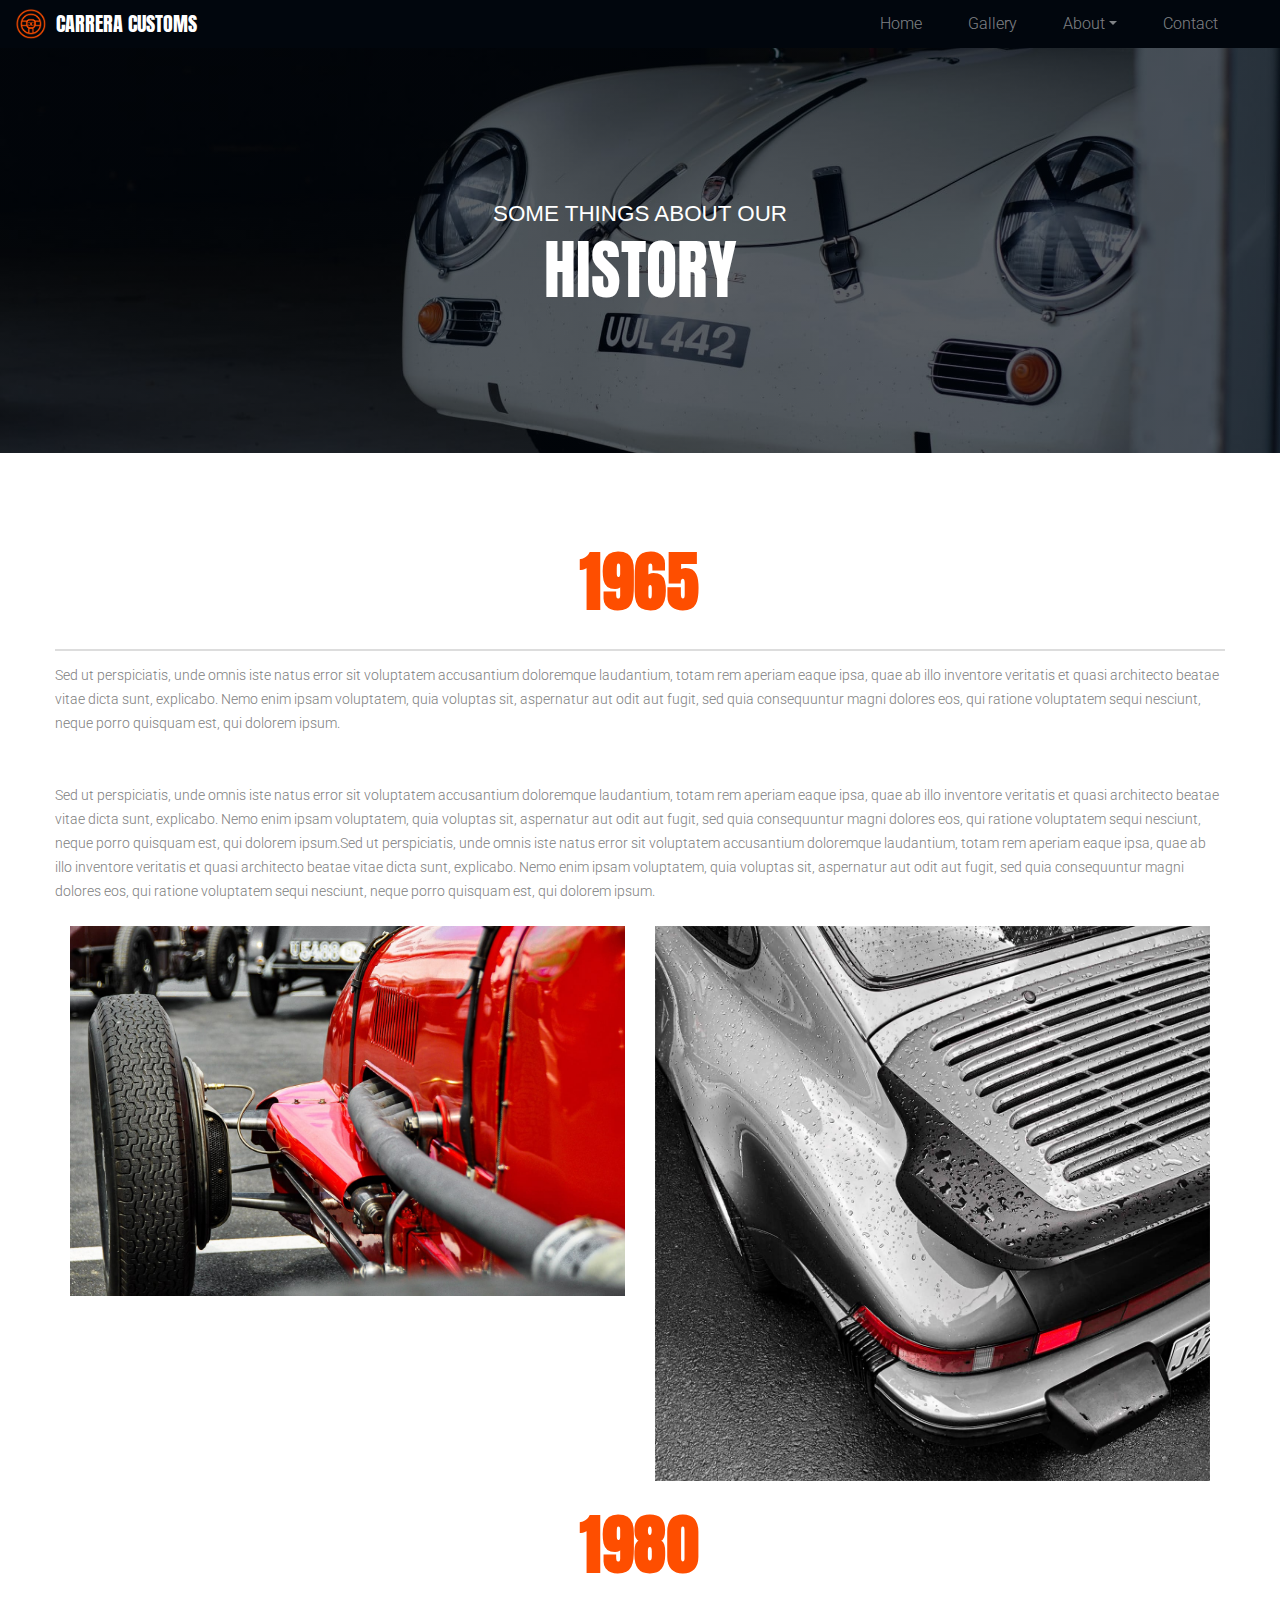
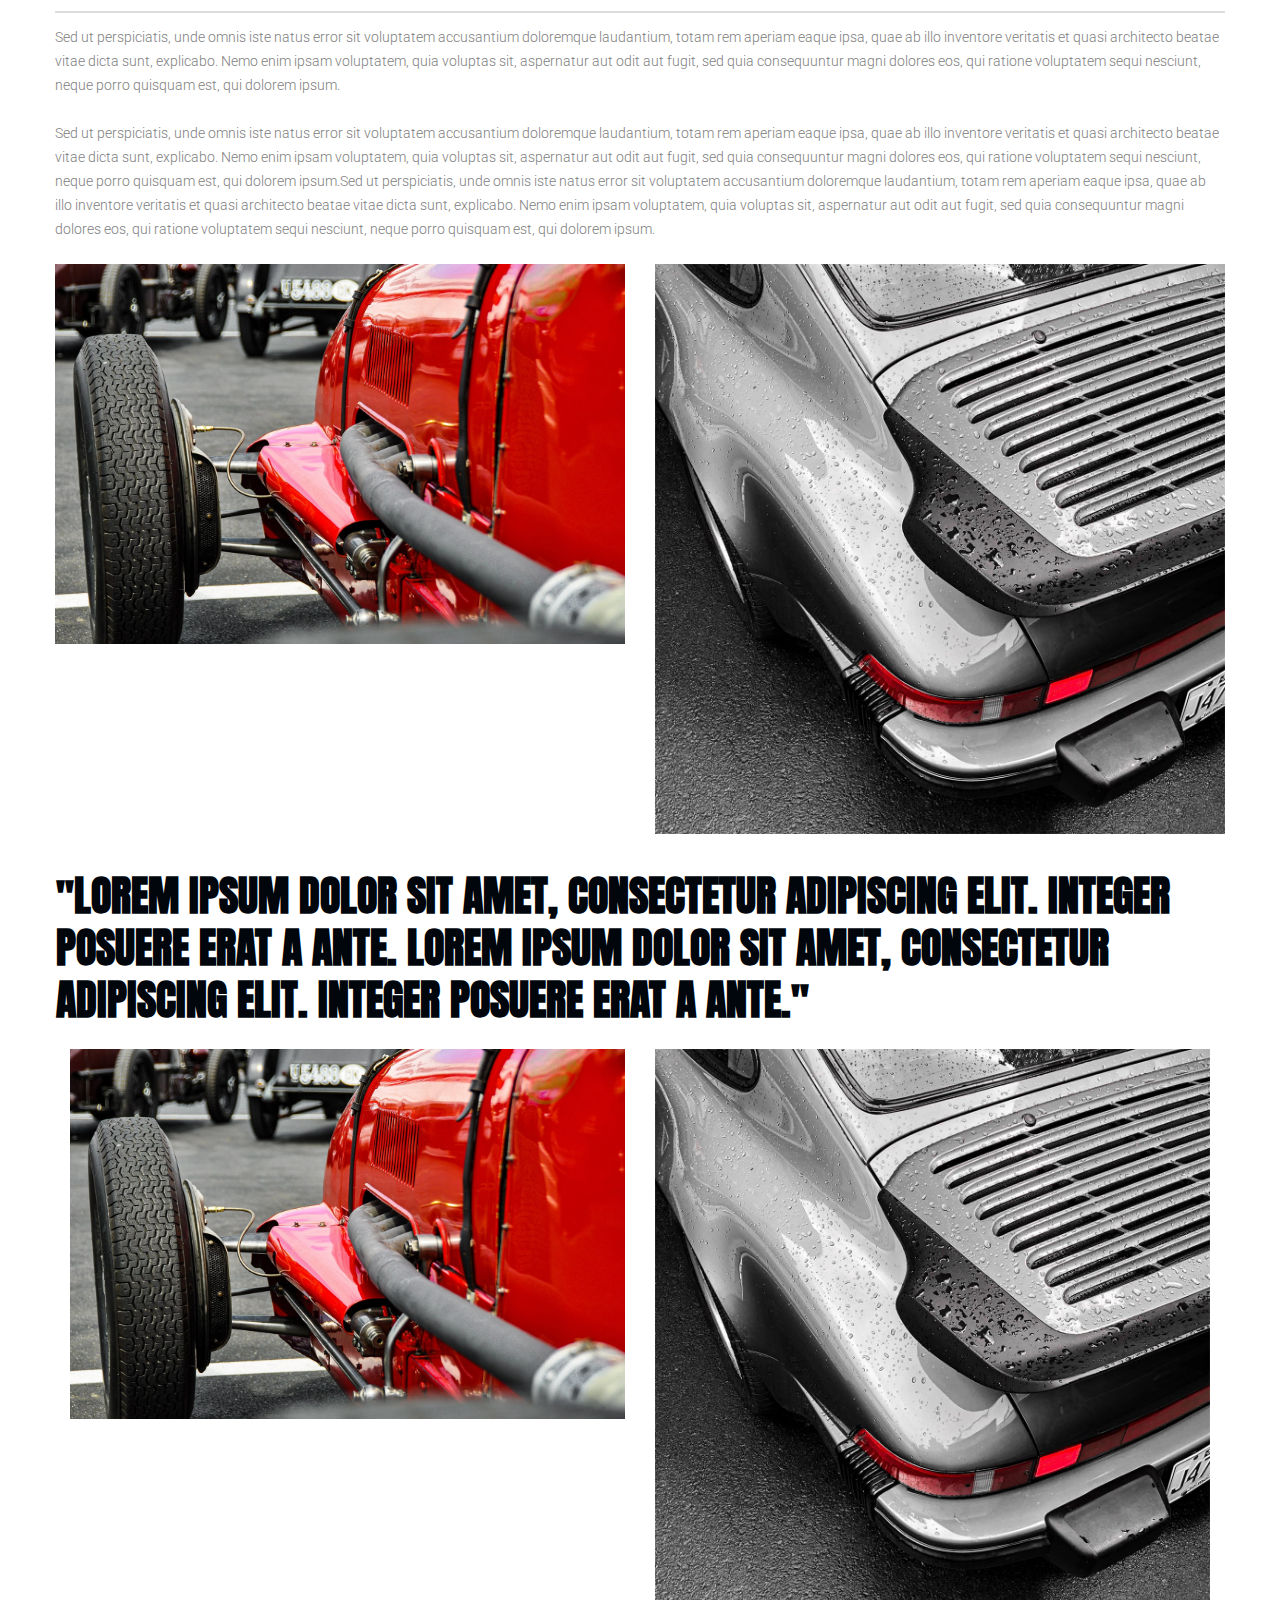
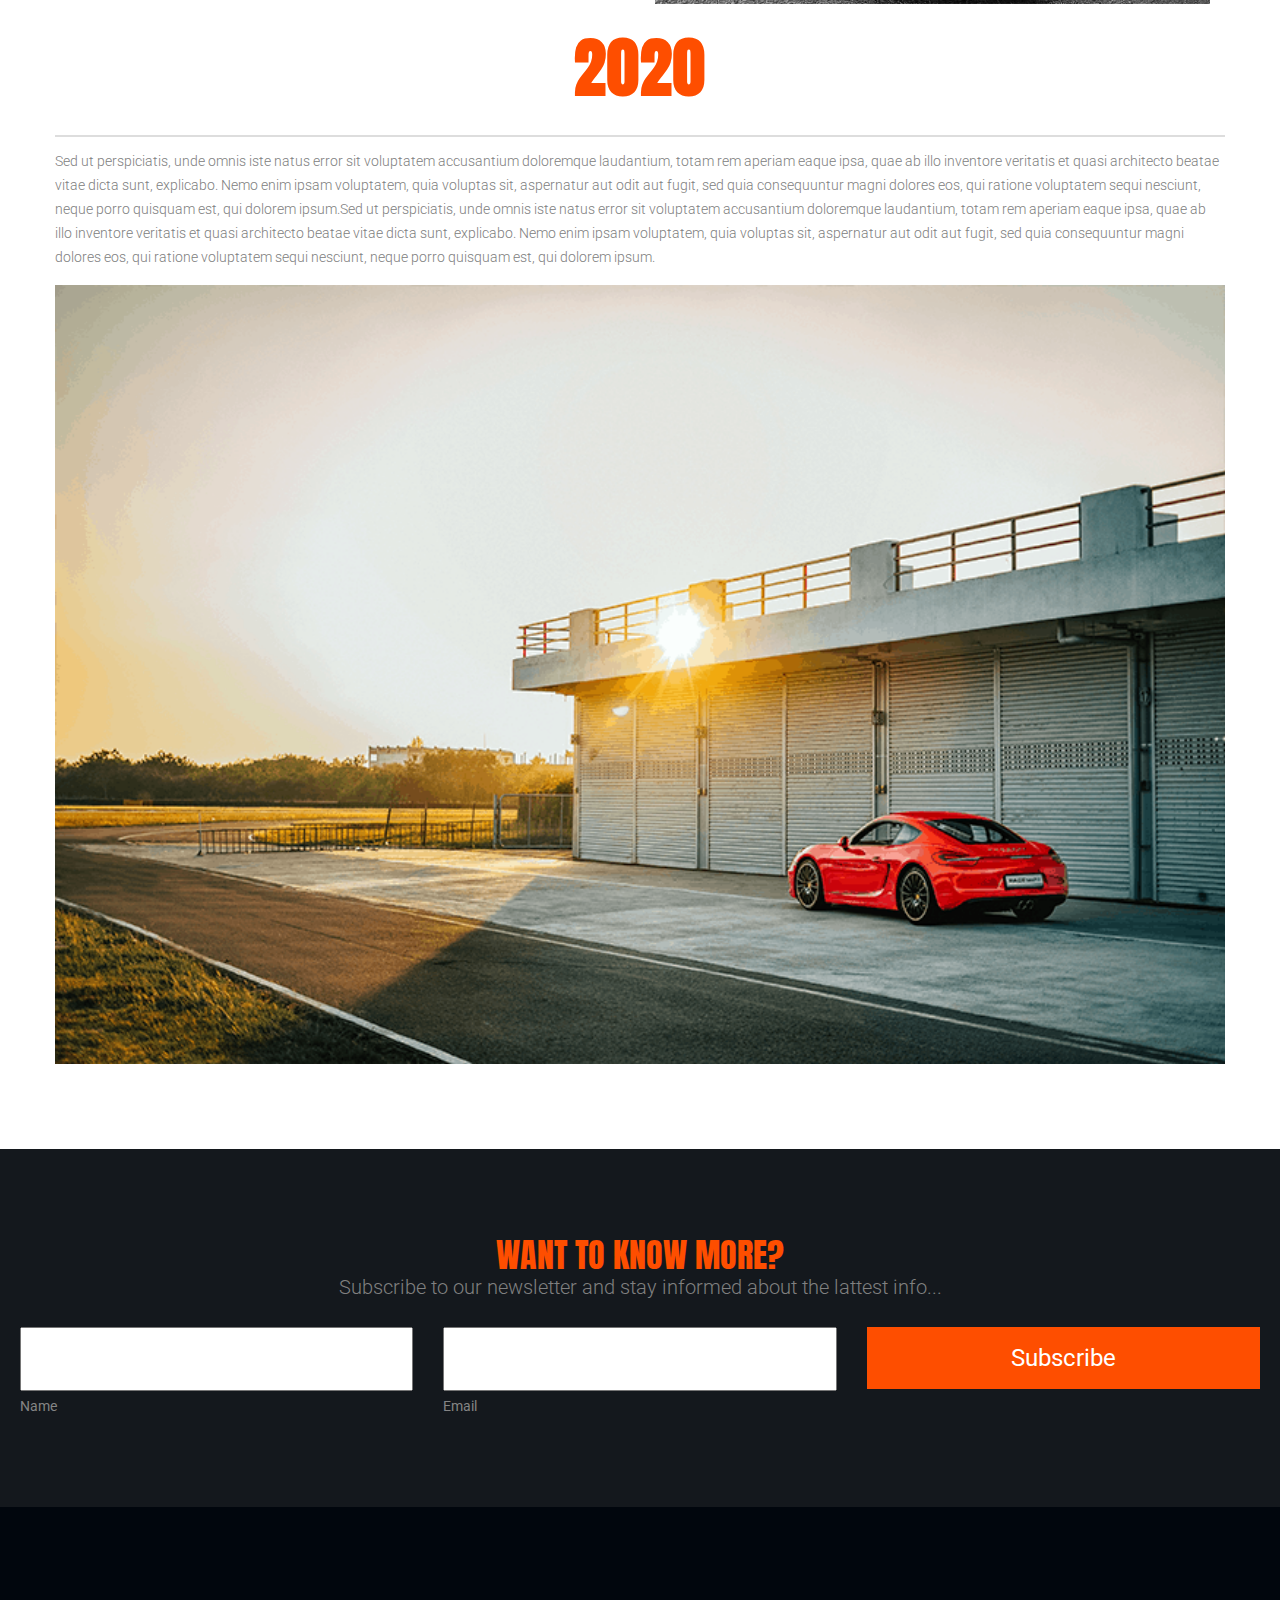
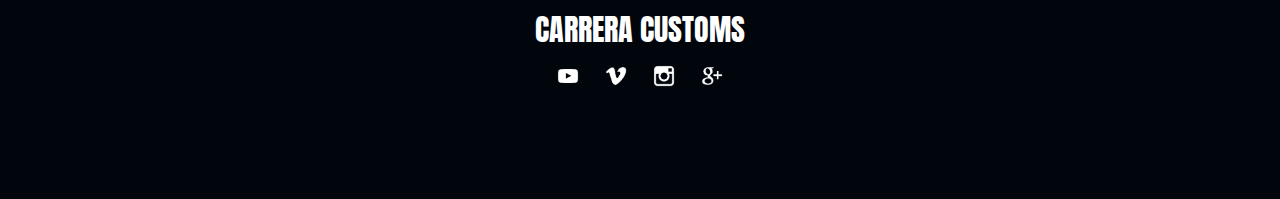
<file: history.html>
<!DOCTYPE html>
<html>

<head>
  <meta charset="utf-8">
  <meta name="viewport" content="width=device-width, initial-scale=1.0">
  <meta name="generator" content="Site Designer 4.0.3328">
  <title>History</title>
  <link rel="stylesheet" href="css/bootstrap4.min.css">
  <link rel="stylesheet" href="css/wireframe-theme.min.css">
  <script>document.createElement( "picture" );</script>
  <script class="picturefill" async="async" src="js/picturefill.min.js"></script>
  <link rel="stylesheet" href="css/main.css">
  <link rel="stylesheet" href="https://fonts.googleapis.com/css?family=Anton%7CMontserrat:b%7CRoboto:300,400,b,i">
</head>

<body>
  <nav class="container-grid navbar navbar-dark navbar-expand-md" id="menu"><a href="" class="link-container"><div class="responsive-picture d-inline-block align-top">
        <picture><img alt="Placeholder Picture" src="./images/logo.png"></picture>
      </div></a><a class="link-text logo-menu" href="index.html">Carrera Customs</a><a class="glyph navbar-toggler" href="#" data-toggle="collapse" data-target="#navbarNav" aria-controls="navbarNav" aria-expanded="false" aria-label="Toggle navigation"><i class="coffeecup-icons-menu7"></i></a>
    <nav class="container-grid collapse navbar-collapse" id="navbarNav">
      <ul class="list-container navbar-nav">
        <li class="list-item-container nav-item active">
          <a class="link-text nav-link-1" href="index.html">Home</a>
        </li>
        <li class="list-item-container nav-item">
          <a class="link-text nav-link-1" href="gallery.html">Gallery</a>
        </li>
        <li class="list-item-container nav-item dropdown">
          <a class="link-text dropdown-toggle nav-link-1" href="#" id="navbarDropdownMenuLink" role="button" data-toggle="dropdown">About</a>
          <nav class="container-grid dropdown-menu" aria-labelledby="navbarDropdownMenuLink">
            <a class="link-text dropdown-item" href="history.html">History</a>
            <a class="link-text dropdown-item" href="team.html">The Team</a>
          </nav>
        </li>
        <li class="list-item-container nav-item">
          <a class="link-text nav-link-1" href="contact.html">Contact</a>
        </li>
      </ul>
    </nav>
  </nav>
  <div class="row container-grid hero-container-history">
    <div class="col-12 container-grid">
      <h4 class="welcome-subtitle gray">some things about our</h4>
      <h1 class="welcome-title gray">history</h1>
    </div>
  </div>
  <div class="row text-row container-grid justify-content-center">
    <div class="col-12 container-grid">
      <h2 class="date-heading">1965</h2>
      <div class="rule rule-1">
        <hr>
      </div>
      <div class="subgrid container-grid">
        <div class="row container-grid justify-content-center">
          <p class="paragraph body-copy"><span class="paragraph-text-1">Sed ut perspiciatis, unde omnis iste natus error sit voluptatem accusantium doloremque laudantium, totam rem aperiam eaque ipsa, quae ab illo inventore veritatis et quasi architecto beatae vitae dicta sunt, explicabo. Nemo enim ipsam voluptatem, quia voluptas sit, aspernatur aut odit aut fugit, sed quia consequuntur magni dolores eos, qui ratione voluptatem sequi nesciunt, neque porro quisquam est, qui dolorem ipsum.<br><br><br>Sed ut perspiciatis, unde omnis iste natus error sit voluptatem accusantium doloremque laudantium, totam rem aperiam eaque ipsa, quae ab illo inventore veritatis et quasi architecto beatae vitae dicta sunt, explicabo. Nemo enim ipsam voluptatem, quia voluptas sit, aspernatur aut odit aut fugit, sed quia consequuntur magni dolores eos, qui ratione voluptatem sequi nesciunt, neque porro quisquam est, qui dolorem ipsum.Sed ut perspiciatis, unde omnis iste natus error sit voluptatem accusantium doloremque laudantium, totam rem aperiam eaque ipsa, quae ab illo inventore veritatis et quasi architecto beatae vitae dicta sunt, explicabo. Nemo enim ipsam voluptatem, quia voluptas sit, aspernatur aut odit aut fugit, sed quia consequuntur magni dolores eos, qui ratione voluptatem sequi nesciunt, neque porro quisquam est, qui dolorem ipsum.</span></p>
        </div>
        <div class="row container-grid justify-content-center">
          <div class="col-6 container-grid">
            <div class="responsive-picture gallery-image">
              <picture><img alt="Placeholder Picture" src="./images/jan-ivo-henze-z8pnE1PzUF0-unsplash.jpg"></picture>
            </div>
          </div>
          <div class="col-6 col-md-6 container-grid">
            <div class="responsive-picture gallery-image">
              <picture><img alt="Placeholder Picture" src="./images/alexander-boon-lf5rdCHhBzU-unsplash.jpg"></picture>
            </div>
          </div>
        </div>
        <h2 class="date-heading">1980</h2>
        <div class="rule rule-1">
          <hr>
        </div>
        <p class="paragraph body-copy"><span class="paragraph-text-1">Sed ut perspiciatis, unde omnis iste natus error sit voluptatem accusantium doloremque laudantium, totam rem aperiam eaque ipsa, quae ab illo inventore veritatis et quasi architecto beatae vitae dicta sunt, explicabo. Nemo enim ipsam voluptatem, quia voluptas sit, aspernatur aut odit aut fugit, sed quia consequuntur magni dolores eos, qui ratione voluptatem sequi nesciunt, neque porro quisquam est, qui dolorem ipsum.<br><br>Sed ut perspiciatis, unde omnis iste natus error sit voluptatem accusantium doloremque laudantium, totam rem aperiam eaque ipsa, quae ab illo inventore veritatis et quasi architecto beatae vitae dicta sunt, explicabo. Nemo enim ipsam voluptatem, quia voluptas sit, aspernatur aut odit aut fugit, sed quia consequuntur magni dolores eos, qui ratione voluptatem sequi nesciunt, neque porro quisquam est, qui dolorem ipsum.Sed ut perspiciatis, unde omnis iste natus error sit voluptatem accusantium doloremque laudantium, totam rem aperiam eaque ipsa, quae ab illo inventore veritatis et quasi architecto beatae vitae dicta sunt, explicabo. Nemo enim ipsam voluptatem, quia voluptas sit, aspernatur aut odit aut fugit, sed quia consequuntur magni dolores eos, qui ratione voluptatem sequi nesciunt, neque porro quisquam est, qui dolorem ipsum.</span></p>
      </div>
    </div>
    <div class="row container-grid justify-content-center">
      <div class="col-6 container-grid">
        <div class="responsive-picture gallery-image">
          <picture><img alt="Placeholder Picture" src="./images/jan-ivo-henze-z8pnE1PzUF0-unsplash.jpg"></picture>
        </div>
      </div>
      <div class="col-6 col-md-6 container-grid">
        <div class="responsive-picture gallery-image">
          <picture><img alt="Placeholder Picture" src="./images/alexander-boon-lf5rdCHhBzU-unsplash.jpg"></picture>
        </div>
      </div>
    </div>
    <blockquote class="big-quote">"Lorem ipsum dolor sit amet, consectetur adipiscing elit. Integer posuere erat a ante. LOREM IPSUM DOLOR SIT AMET, CONSECTETUR ADIPISCING ELIT. INTEGER POSUERE ERAT A ANTE."</blockquote>
    <div class="col-12 container-grid">
      <div class="subgrid container-grid">
        <div class="row container-grid justify-content-center">
          <div class="col-6 container-grid">
            <div class="responsive-picture gallery-image">
              <picture><img alt="Placeholder Picture" src="./images/jan-ivo-henze-z8pnE1PzUF0-unsplash.jpg"></picture>
            </div>
          </div>
          <div class="col-6 col-md-6 container-grid">
            <div class="responsive-picture gallery-image">
              <picture><img alt="Placeholder Picture" src="./images/alexander-boon-lf5rdCHhBzU-unsplash.jpg"></picture>
            </div>
          </div>
        </div>
        <h2 class="date-heading">2020</h2>
        <div class="rule rule-1">
          <hr>
        </div>
        <p class="paragraph body-copy"><span class="paragraph-text-1">Sed ut perspiciatis, unde omnis iste natus error sit voluptatem accusantium doloremque laudantium, totam rem aperiam eaque ipsa, quae ab illo inventore veritatis et quasi architecto beatae vitae dicta sunt, explicabo. Nemo enim ipsam voluptatem, quia voluptas sit, aspernatur aut odit aut fugit, sed quia consequuntur magni dolores eos, qui ratione voluptatem sequi nesciunt, neque porro quisquam est, qui dolorem ipsum.Sed ut perspiciatis, unde omnis iste natus error sit voluptatem accusantium doloremque laudantium, totam rem aperiam eaque ipsa, quae ab illo inventore veritatis et quasi architecto beatae vitae dicta sunt, explicabo. Nemo enim ipsam voluptatem, quia voluptas sit, aspernatur aut odit aut fugit, sed quia consequuntur magni dolores eos, qui ratione voluptatem sequi nesciunt, neque porro quisquam est, qui dolorem ipsum.</span></p>
        <div class="responsive-picture picture-3">
          <picture><!--[if IE 9]><video style="display: none;"><![endif]-->
            <source srcset="./images/thanuj-mathew-VUMAqlG9o-o-unsplash.png" media="(min-width: 1200px)"><!--[if IE 9]></video><![endif]--><img alt="Placeholder Picture" src="img/picture.svg"></picture>
        </div>
      </div>
    </div>
  </div>
  <div class="row form-row container-grid justify-content-center">
    <div class="col-12 container-grid">
      <div class="subgrid action-subgrid container-grid">
        <div class="row container-grid justify-content-center">
          <div class="col-12 container-grid">
            <h4 class="form-heading">want to know more?</h4>
            <p class="paragraph form-row-paragraph">Subscribe to our newsletter and stay informed about the lattest info...</p>
          </div>
          <div class="col-12 col-md-4 container-grid"><input value="" name="text-name" type="text" class="form-input">
            <span class="text-element form-input-caption">Name</span>
          </div>
          <div class="col-12 col-md-4 container-grid"><input value="" name="text-name" type="text" class="form-input">
            <span class="text-element form-input-caption">Email</span>
          </div>
          <div class="col-12 col-md-4 container-grid"><a class="link-button btn form" href="#" title="Subscribe" id="button-link-1">Subscribe</a></div>
        </div>
      </div>
    </div>
  </div>
  <footer class="row footer-row container-grid justify-content-center">
    <div class="col-12 container-grid"><a class="link-text logo-footer" href="index.html">Carrera Customs</a>
      <div class="container-grid container-5"><a href="#" target="_blank" class="social-image social-icon-1"><img class="youtube-icon" src="./socialicons/webicon-youtube.png" alt="Social Icon"></a><a href="#" target="_blank" class="social-image social-icon-1"><img class="vimeo-icon" src="./socialicons/webicon-vimeo.png" alt="Social Icon"></a><a href="#" target="_blank" class="social-image social-icon-1"><img class="instagram-icon" src="./socialicons/webicon-instagram.png" alt="Social Icon"></a><a href="#" target="_blank" class="social-image social-icon-1"><img class="googleplus-icon" src="./socialicons/webicon-googleplus.png" alt="Social Icon"></a></div>
    </div>
  </footer>
  <script src="js/jquery.min.js"></script>
  <script src="js/outofview.js"></script>
  <script src="js/popper.min.js"></script>
  <script src="js/bootstrap.min.js"></script>
</body>

</html>
</file>
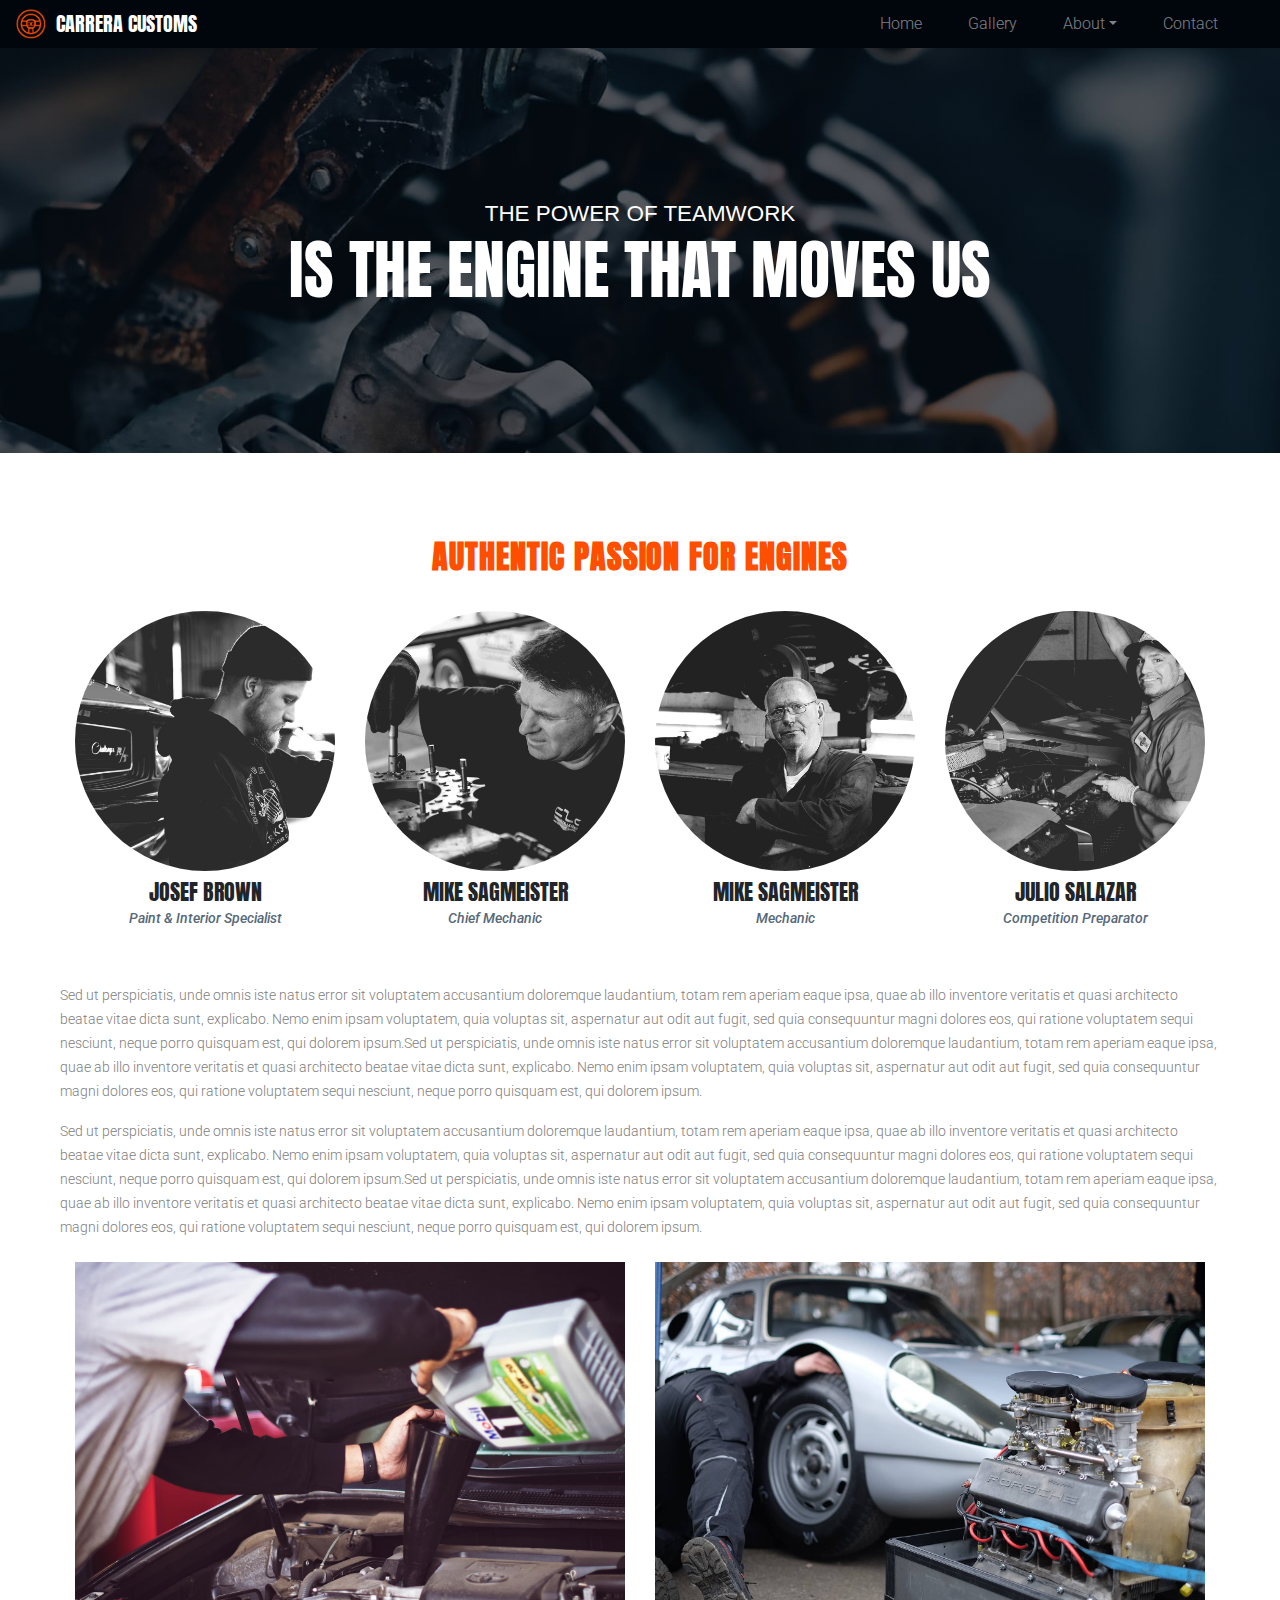
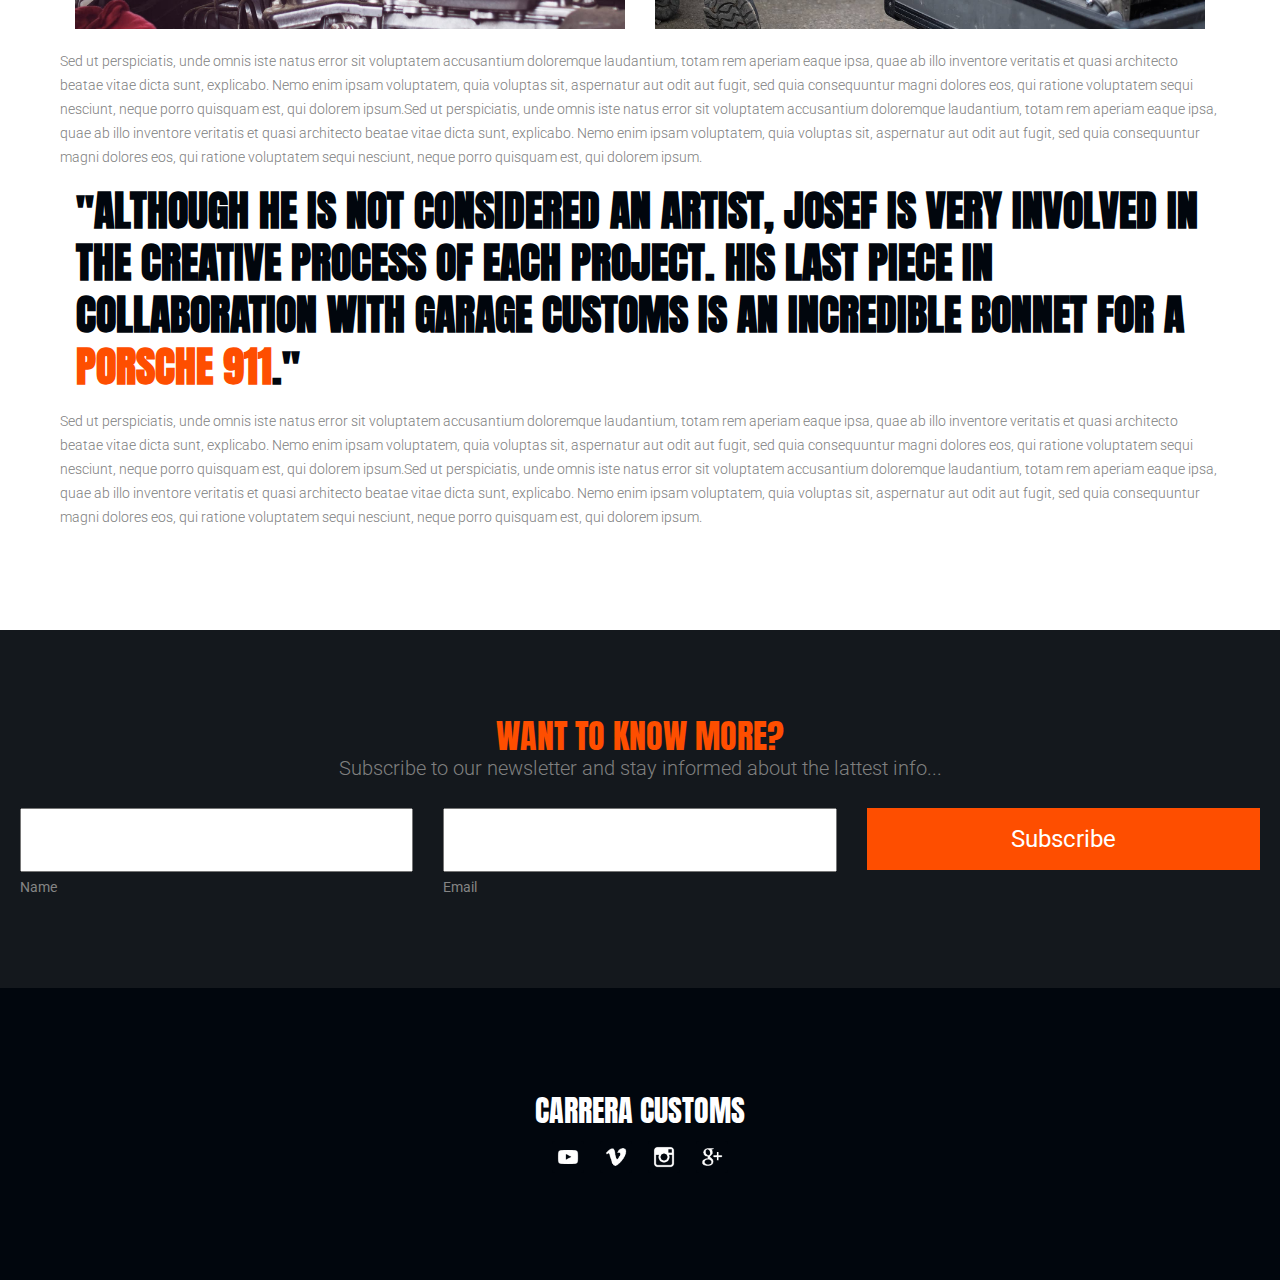
<file: team.html>
<!DOCTYPE html>
<html>

<head>
  <meta charset="utf-8">
  <meta name="viewport" content="width=device-width, initial-scale=1.0">
  <meta name="generator" content="Site Designer 4.0.3328">
  <title>Team</title>
  <link rel="stylesheet" href="css/bootstrap4.min.css">
  <link rel="stylesheet" href="css/wireframe-theme.min.css">
  <script>document.createElement( "picture" );</script>
  <script class="picturefill" async="async" src="js/picturefill.min.js"></script>
  <link rel="stylesheet" href="css/main.css">
  <link rel="stylesheet" href="https://fonts.googleapis.com/css?family=Anton%7CMontserrat:b%7CRoboto:300,400,b,i">
</head>

<body>
  <nav class="container-grid navbar navbar-dark navbar-expand-md" id="menu"><a href="" class="link-container"><div class="responsive-picture d-inline-block align-top">
        <picture><img alt="Placeholder Picture" src="./images/logo.png"></picture>
      </div></a><a class="link-text logo-menu" href="index.html">Carrera Customs</a><a class="glyph navbar-toggler" href="#" data-toggle="collapse" data-target="#navbarNav" aria-controls="navbarNav" aria-expanded="false" aria-label="Toggle navigation"><i class="coffeecup-icons-menu7"></i></a>
    <nav class="container-grid collapse navbar-collapse" id="navbarNav">
      <ul class="list-container navbar-nav">
        <li class="list-item-container nav-item active">
          <a class="link-text nav-link-1" href="index.html">Home</a>
        </li>
        <li class="list-item-container nav-item">
          <a class="link-text nav-link-1" href="gallery.html">Gallery</a>
        </li>
        <li class="list-item-container nav-item dropdown">
          <a class="link-text dropdown-toggle nav-link-1" href="#" id="navbarDropdownMenuLink" role="button" data-toggle="dropdown">About</a>
          <nav class="container-grid dropdown-menu" aria-labelledby="navbarDropdownMenuLink">
            <a class="link-text dropdown-item" href="history.html">History</a>
            <a class="link-text dropdown-item" href="team.html">The Team</a>
          </nav>
        </li>
        <li class="list-item-container nav-item">
          <a class="link-text nav-link-1" href="contact.html">Contact</a>
        </li>
      </ul>
    </nav>
  </nav>
  <div class="row container-grid hero-container-team">
    <div class="col-12 container-grid">
      <h4 class="welcome-subtitle gray">The power of teamwork</h4>
      <h1 class="welcome-title gray">is the engine that moves us</h1>
    </div>
  </div>
  <div class="row text-row container-grid justify-content-center">
    <div class="container-grid column-content">
      <h2 class="p-heading">Authentic passion for engines</h2>
      <div class="container-grid sd-four-cols">
        <div class="container-grid member-container">
          <div class="responsive-picture member-picture">
            <picture><img alt="Placeholder Picture" src="./images/member-2.jpg"></picture>
          </div>
          <h5 class="member-name">Josef Brown</h5>
          <h6 class="member-position">Paint &amp; Interior Specialist</h6>
        </div>
        <div class="container-grid member-container">
          <div class="responsive-picture member-picture">
            <picture><img alt="Placeholder Picture" src="./images/member-3.jpg"></picture>
          </div>
          <h5 class="member-name">Mike Sagmeister</h5>
          <h6 class="member-position">Chief Mechanic<br></h6>
        </div>
        <div class="container-grid member-container">
          <div class="responsive-picture member-picture">
            <picture><img alt="Placeholder Picture" src="./images/member-1.jpg"></picture>
          </div>
          <h5 class="member-name">Mike Sagmeister</h5>
          <h6 class="member-position">Mechanic<br></h6>
        </div>
        <div class="container-grid member-container">
          <div class="responsive-picture member-picture">
            <picture><img alt="Placeholder Picture" src="./images/member-4.jpg"></picture>
          </div>
          <h5 class="member-name">julio salazar</h5>
          <h6 class="member-position">Competition Preparator<br></h6>
        </div>
      </div>
      <p class="paragraph body-copy"><span class="paragraph-text-1">Sed ut perspiciatis, unde omnis iste natus error sit voluptatem accusantium doloremque laudantium, totam rem aperiam eaque ipsa, quae ab illo inventore veritatis et quasi architecto beatae vitae dicta sunt, explicabo. Nemo enim ipsam voluptatem, quia voluptas sit, aspernatur aut odit aut fugit, sed quia consequuntur magni dolores eos, qui ratione voluptatem sequi nesciunt, neque porro quisquam est, qui dolorem ipsum.Sed ut perspiciatis, unde omnis iste natus error sit voluptatem accusantium doloremque laudantium, totam rem aperiam eaque ipsa, quae ab illo inventore veritatis et quasi architecto beatae vitae dicta sunt, explicabo. Nemo enim ipsam voluptatem, quia voluptas sit, aspernatur aut odit aut fugit, sed quia consequuntur magni dolores eos, qui ratione voluptatem sequi nesciunt, neque porro quisquam est, qui dolorem ipsum.</span></p>
      <p class="paragraph body-copy"><span class="paragraph-text-1">Sed ut perspiciatis, unde omnis iste natus error sit voluptatem accusantium doloremque laudantium, totam rem aperiam eaque ipsa, quae ab illo inventore veritatis et quasi architecto beatae vitae dicta sunt, explicabo. Nemo enim ipsam voluptatem, quia voluptas sit, aspernatur aut odit aut fugit, sed quia consequuntur magni dolores eos, qui ratione voluptatem sequi nesciunt, neque porro quisquam est, qui dolorem ipsum.Sed ut perspiciatis, unde omnis iste natus error sit voluptatem accusantium doloremque laudantium, totam rem aperiam eaque ipsa, quae ab illo inventore veritatis et quasi architecto beatae vitae dicta sunt, explicabo. Nemo enim ipsam voluptatem, quia voluptas sit, aspernatur aut odit aut fugit, sed quia consequuntur magni dolores eos, qui ratione voluptatem sequi nesciunt, neque porro quisquam est, qui dolorem ipsum.</span></p>
      <div class="row container-grid justify-content-center">
        <div class="col-6 container-grid">
          <div class="responsive-picture gallery-image">
            <picture><img alt="Placeholder Picture" src="./images/mechanic-1.jpg"></picture>
          </div>
        </div>
        <div class="col-6 col-md-6 container-grid">
          <div class="responsive-picture gallery-image">
            <picture><img alt="Placeholder Picture" src="./images/mechanic-2.jpg"></picture>
          </div>
        </div>
      </div>
      <p class="paragraph body-copy"><span class="paragraph-text-1">Sed ut perspiciatis, unde omnis iste natus error sit voluptatem accusantium doloremque laudantium, totam rem aperiam eaque ipsa, quae ab illo inventore veritatis et quasi architecto beatae vitae dicta sunt, explicabo. Nemo enim ipsam voluptatem, quia voluptas sit, aspernatur aut odit aut fugit, sed quia consequuntur magni dolores eos, qui ratione voluptatem sequi nesciunt, neque porro quisquam est, qui dolorem ipsum.Sed ut perspiciatis, unde omnis iste natus error sit voluptatem accusantium doloremque laudantium, totam rem aperiam eaque ipsa, quae ab illo inventore veritatis et quasi architecto beatae vitae dicta sunt, explicabo. Nemo enim ipsam voluptatem, quia voluptas sit, aspernatur aut odit aut fugit, sed quia consequuntur magni dolores eos, qui ratione voluptatem sequi nesciunt, neque porro quisquam est, qui dolorem ipsum.</span></p>
      <blockquote class="big-quote">"Although he is not considered an artist, Josef is very involved in the creative process of each project. His last piece in collaboration with Garage Customs is an incredible bonnet for a <span class="blockquote-text-1">Porsche 911</span>."</blockquote>
      <p class="paragraph body-copy"><span class="paragraph-text-1">Sed ut perspiciatis, unde omnis iste natus error sit voluptatem accusantium doloremque laudantium, totam rem aperiam eaque ipsa, quae ab illo inventore veritatis et quasi architecto beatae vitae dicta sunt, explicabo. Nemo enim ipsam voluptatem, quia voluptas sit, aspernatur aut odit aut fugit, sed quia consequuntur magni dolores eos, qui ratione voluptatem sequi nesciunt, neque porro quisquam est, qui dolorem ipsum.Sed ut perspiciatis, unde omnis iste natus error sit voluptatem accusantium doloremque laudantium, totam rem aperiam eaque ipsa, quae ab illo inventore veritatis et quasi architecto beatae vitae dicta sunt, explicabo. Nemo enim ipsam voluptatem, quia voluptas sit, aspernatur aut odit aut fugit, sed quia consequuntur magni dolores eos, qui ratione voluptatem sequi nesciunt, neque porro quisquam est, qui dolorem ipsum.</span></p>
    </div>
  </div>
  <div class="row form-row container-grid justify-content-center">
    <div class="col-12 container-grid">
      <div class="subgrid action-subgrid container-grid">
        <div class="row container-grid justify-content-center">
          <div class="col-12 container-grid">
            <h4 class="form-heading">want to know more?</h4>
            <p class="paragraph form-row-paragraph">Subscribe to our newsletter and stay informed about the lattest info...</p>
          </div>
          <div class="col-12 col-md-4 container-grid"><input value="" name="text-name" type="text" class="form-input">
            <span class="text-element form-input-caption">Name</span>
          </div>
          <div class="col-12 col-md-4 container-grid"><input value="" name="text-name" type="text" class="form-input">
            <span class="text-element form-input-caption">Email</span>
          </div>
          <div class="col-12 col-md-4 container-grid"><a class="link-button btn form" href="#" title="Subscribe" id="button-link-1">Subscribe</a></div>
        </div>
      </div>
    </div>
  </div>
  <footer class="row footer-row container-grid justify-content-center">
    <div class="col-12 container-grid"><a class="link-text logo-footer" href="index.html">Carrera Customs</a>
      <div class="container-grid container-5"><a href="#" target="_blank" class="social-image social-icon-1"><img class="youtube-icon" src="./socialicons/webicon-youtube.png" alt="Social Icon"></a><a href="#" target="_blank" class="social-image social-icon-1"><img class="vimeo-icon" src="./socialicons/webicon-vimeo.png" alt="Social Icon"></a><a href="#" target="_blank" class="social-image social-icon-1"><img class="instagram-icon" src="./socialicons/webicon-instagram.png" alt="Social Icon"></a><a href="#" target="_blank" class="social-image social-icon-1"><img class="googleplus-icon" src="./socialicons/webicon-googleplus.png" alt="Social Icon"></a></div>
    </div>
  </footer>
  <script src="js/jquery.min.js"></script>
  <script src="js/outofview.js"></script>
  <script src="js/popper.min.js"></script>
  <script src="js/bootstrap.min.js"></script>
</body>

</html>
</file>
<file: css/main.css>
/* Text Elements */

h1 {
  color: #fff;
  text-align: center;
  text-transform: uppercase;
  font-weight: 700;
  font-size: 2.5rem;
  font-family: 'Montserrat', sans-serif;
}

h1.welcome-title {
  font-size: 4rem;
  font-family: 'Anton', cursive;
  line-height: 1;
}

h1.gray {
  color: #333;
  font-weight: 700;
}

h1.gray.welcome-title {
  color: #fff;
  font-weight: 400;
}

h1.heading-1 {
  font-size: 4rem;
  font-family: 'Anton', cursive;
  line-height: 1;
}

h2 {
  margin-bottom: 2.187rem;
  color: #fe4e00;
  text-align: center;
  text-transform: uppercase;
  letter-spacing: .06rem;
  font-weight: 600;
  font-size: 2rem;
  font-family: 'Anton', cursive;
  line-height: 1.4;
}

h2.heading-3 {
  margin-top: 16px;
  margin-bottom: 0;
  color: #fff;
  text-align: center;
  font-size: 3rem;
  line-height: 1;
}

h2.date-heading {
  margin-bottom: 16px;
  font-size: 64px;
}

h2.p-heading {
  line-height: 1.2;
}

h3 {
  color: #fc6300;
  font-weight: 700;
  font-size: 1rem;
  font-family: 'Roboto', sans-serif;
  line-height: 1.4;
}

h3.article-heading {
  color: #fe4e00;
}

h4 {
  margin-top: .437rem;
  color: #fff;
  text-align: center;
  text-transform: uppercase;
  font-weight: 400;
  font-size: 1.4rem;
  font-family: 'Roboto Condensed', sans-serif;
  line-height: 1.4;
}

h4.form-heading {
  color: #fe4e00;
  font-weight: 300;
  font-size: 1.5rem;
  font-family: 'Anton', cursive;
  line-height: 1.8rem;
}

h4.welcome-subtitle {
  color: #fff;
}

h4.gray {
  color: #333;
}

h4.heading-2 {
  margin-bottom: 0;
  font-size: 1.4rem;
  line-height: 1;
}

h4.gray.welcome-subtitle {
  color: #fff;
}

h4.form-contact-heading {
  margin-bottom: 2rem;
  color: #fe4e00;
  font-weight: 300;
  font-size: 1.5rem;
  font-family: 'Anton', cursive;
  line-height: 1.8rem;
}

h5.city-garage {
  margin-top: 16px;
  text-align: center;
  text-transform: uppercase;
  font-size: 24px;
  font-family: 'Anton', cursive;
}

h5.member-name {
  margin-top: 8px;
  margin-bottom: 4px;
  text-align: center;
  text-transform: uppercase;
  font-size: 22px;
  font-family: 'Anton', cursive;
}

h6.garage-adress {
  text-align: center;
  font-size: 16px;
  font-family: 'Roboto', cursive;
  line-height: 1.5;
}

h6.member-position {
  color: #576979;
  text-align: center;
  font-style: italic;
  font-size: 14px;
  font-family: 'Roboto', cursive;
}

p.paragraph {
  color: #808080;
  font-weight: 300;
  font-size: .81rem;
  font-family: 'Roboto', cursive;
  line-height: 2rem;
}

p.paragraph.form-row-paragraph {
  margin-bottom: 1.875rem;
  text-align: center;
  font-size: .93rem;
  line-height: 1.2rem;
}

p.paragraph.intro-paragraph {
  margin-right: auto;
  margin-bottom: 1.25rem;
  margin-left: auto;
  max-width: 50rem;
  color: #8aa9c0;
  text-align: center;
  font-size: 18px;
  line-height: 28px;
}

p.paragraph.action-paragraph {
  margin-bottom: .625rem;
  color: #576979;
  font-size: 1.06rem;
  line-height: 1.6rem;
}

p.paragraph.gallery-p {
  margin-bottom: .625rem;
  font-size: 16px;
  line-height: 28px;
}

p.paragraph.body-copy {
  font-size: 16px;
  line-height: 26px;
}

p.paragraph.body-text {
  margin-bottom: .625rem;
  max-width: 1200px;
  text-align: left;
  font-size: 16px;
  line-height: 28px;
}

span.text-element.form-input-caption {
  margin-top: .437rem;
  margin-bottom: .437rem;
  color: #858585;
  font-family: 'Roboto', sans-serif;
}

blockquote.big-quote {
  margin-top: 16px;
  margin-bottom: 16px;
  padding-right: 16px;
  padding-left: 16px;
  color: #01060d;
  text-align: left;
  text-transform: uppercase;
  font-weight: 700;
  font-variant: small-caps;
  font-size: 28px;
  font-family: 'Anton', cursive;
  line-height: 38px;
}

blockquote span.blockquote-text-1 {
  color: #fe4e00;
}

a.link-text.nav-link-1 {
  color: rgba(255, 255, 255, .5);
  font-weight: 300;
  font-family: 'Roboto', cursive;
  line-height: 32px;
}

a.link-text.dropdown-item {
  padding-bottom: .25rem;
  background-color: transparent;
  color: #fff;
  text-align: center;
  font-weight: 300;
  font-family: 'Roboto', cursive;
}

a.link-text.logo-menu {
  display: inline;
  margin-right: auto;
  margin-left: 0;
  padding-left: 10px;
  color: #fff;
  text-transform: uppercase;
  font-size: 20px;
  font-family: 'Anton', cursive;
}

a.link-text.logo-footer {
  display: inline;
  margin-right: 0;
  margin-left: 0;
  padding-left: 0;
  color: #fff;
  text-align: center;
  text-transform: uppercase;
  font-size: 30px;
  font-family: 'Anton', cursive;
}

a.link-text.dropdown-item:hover {
  background-color: #01060d;
}

a.link-text.nav-link-1:active {
  color: #fe4e00;
}

/* Interaction Elements */

a.link-button.btn.form {
  display: block;
  margin: 0 auto .437rem;
  padding: 1.312rem .937rem;
  max-width: 50rem;
  width: 100%;
  background-color: #fe4e00;
  color: #fff;
  font-size: 1rem;
  font-family: 'Roboto Condensed', sans-serif;
  line-height: 0;
}

a.link-button.btn.ignition {
  display: block;
  margin: .437rem auto;
  padding: 22px 20px 20px;
  max-width: 340px;
  width: 100%;
  border-radius: 0;
  background-color: #576979;
  color: #fff;
  text-transform: uppercase;
  letter-spacing: 0;
  font-weight: 400;
  font-size: 1rem;
  font-family: 'Roboto', cursive;
  line-height: 1.1;
}

a.link-button.btn {
  padding: 12px 36px;
  border-radius: 0;
  background-color: #fe4e00;
  color: #fff;
}

a.link-button.btn.build {
  display: block;
  margin: .437rem auto;
  padding: 22px 20px 20px;
  max-width: 340px;
  width: 100%;
  border-radius: 0;
  background-color: #576979;
  color: #fff;
  text-transform: uppercase;
  letter-spacing: 0;
  font-weight: 400;
  font-size: 1rem;
  font-family: 'Roboto', cursive;
  line-height: 1.1;
}

a.link-button.btn.ignition:hover {
  background-color: #627f99;
}

a.link-button.btn.form:hover {
  background-color: #f4743b;
}

a.link-button.btn.build:hover {
  background-color: #627f99;
}

form.form-container.form-container-1 {
  margin-right: auto;
  margin-left: auto;
  padding-top: 32px;
  padding-bottom: 64px;
  max-width: 800px;
}

input[type=text].form-input {
  padding: 1.125rem .937rem;
  width: 100%;
}

input[type=text].input-1 {
  padding-top: 8px;
  padding-bottom: 8px;
  min-width: 0;
  border-width: 0;
  background-color: #fff;
  box-shadow: rgba(0, 0, 0, .1) 0 0 5px 0;
}

input[type=email].email-1 {
  padding-top: 8px;
  padding-bottom: 8px;
  border-width: 0;
  background-color: #fff;
  box-shadow: rgba(0, 0, 0, .1) 0 0 5px 0;
}

input[type=tel].phone-number-1 {
  margin-top: 0;
  margin-bottom: 0;
  padding-top: 8px;
  padding-bottom: 8px;
  border-width: 0;
  background-color: #fff;
  box-shadow: rgba(0, 0, 0, .1) 0 0 5px 0;
}

textarea.textarea-1 {
  min-height: 200px;
  border-width: 0;
  background-color: #fff;
  box-shadow: rgba(0, 0, 0, .1) 0 0 5px 0;
  color: #c1c1c1;
  text-indent: 10px;
  font-family: 'Roboto', cursive;
}

label.label.label-1 {
  margin-bottom: 4px;
  color: #576979;
  font-weight: 300;
  font-family: 'Roboto', cursive;
}

/* Layout Elements */

body {
  height: 100%;
}

.container-grid.text-row {
  margin-top: 0;
  padding-top: 2.5rem;
  padding-bottom: 2.5rem;
  max-width: 1200px;
  width: 100%;
}

.container-grid.form-row {
  padding-top: 2.5rem;
  padding-bottom: 2.5rem;
  width: 100%;
  background-color: #e6e6e6;
}

.container-grid.footer-row {
  padding-top: 1.875rem;
  padding-bottom: 3.125rem;
  width: 100%;
  background-color: #333;
}

.container-grid.full-width-row {
  margin-top: 60px;
  max-width: none;
}

.container-grid.ignition {
  margin-bottom: 80px;
  padding-top: 0;
  padding-right: .625rem;
  padding-left: .625rem;
}

.container-grid.rocket {
  padding-top: 200px;
  padding-bottom: 200px;
  background-image: url('https://cdn.coffeecupcloud.com/appresources/v1/common/background_online_image.png');
  background-attachment: scroll;
  background-position: center center;
  background-clip: border-box;
  background-origin: padding-box;
  background-size: cover;
  background-repeat: repeat;
}

.container-grid.subscribe {
  padding-top: 2.5rem;
  padding-bottom: 2.5rem;
  min-height: 250px;
  width: 100%;
  background-color: #eaeaea;
}

div.responsive-picture.gallery-image {
  margin-top: .437rem;
  margin-bottom: 1.25rem;
  max-width: 1200px;
}

.container-grid.welcome-column {
  display: -webkit-box;
  display: -webkit-flex;
  display:    -moz-box;
  display: -ms-flexbox;
  display:         flex;
  -webkit-flex-direction: column;
      -ms-flex-direction: column;
          flex-direction: column;
  -ms-flex-pack: center;

  -webkit-box-orient: vertical;
  -webkit-box-direction: normal;
     -moz-box-orient: vertical;
     -moz-box-direction: normal;
  -webkit-box-pack: center;
  -webkit-justify-content: center;
     -moz-box-pack: center;
          justify-content: center;
}

.container-grid.justify-content-center.rocket {
  -ms-flex-align: center;
  background-color: rgba(1, 6, 13, .59);
  background-image: url('../images/valdemaras-januska-XTFT78-FZeM-unsplash.jpg');
  background-attachment: scroll;

  background-blend-mode: multiply;
  -webkit-box-align: center;
  -webkit-align-items: center;
     -moz-box-align: center;
          align-items: center;
}

.container-grid.footer-row.justify-content-center {
  padding-top: 100px;
  padding-bottom: 100px;
  background-color: #01060d;
  text-align: center;
}

.rule.divider hr {
  border-top-width: 2px;
}

.rule.divider {
  margin-top: 16px;
}

.container-grid.container-text-photo {
  -ms-flex-align: center;

  -webkit-box-align: center;
  -webkit-align-items: center;
     -moz-box-align: center;
          align-items: center;
}

.container-grid.hero-container-home {
  min-height: 95vh;
  background-image: url('../images/campbell-boulanger-3ZUsNJhi_Ik-unsplash.jpg');
  background-attachment: scroll;
  background-position: center center;
  background-clip: border-box;
  background-origin: padding-box;
  background-size: cover;
  background-repeat: repeat;

  background-blend-mode: normal;
}

div.responsive-picture.interior-photo {
  max-width: none;
}

div.responsive-picture.competition-photo {
  max-width: none;
}

.container-grid#container-1 {
  -ms-flex-align: start;
  margin-top: 16px;

  -webkit-box-align: start;
  -webkit-align-items: flex-start;
     -moz-box-align: start;
          align-items: flex-start;
}

.container-grid.hero-container-gallery {
  -ms-flex-align: center;
  min-height: 95vh;
  background-image: -webkit-linear-gradient(top, rgba(1, 6, 13, .65) 0%, rgba(1, 6, 13, .65) 100%), url('../images/pietro-de-grandi-aO-vxI628u0-unsplash.jpg');
  background-image:    -moz-linear-gradient(top, rgba(1, 6, 13, .65) 0%, rgba(1, 6, 13, .65) 100%), url('../images/pietro-de-grandi-aO-vxI628u0-unsplash.jpg');
  background-image:      -o-linear-gradient(top, rgba(1, 6, 13, .65) 0%, rgba(1, 6, 13, .65) 100%), url('../images/pietro-de-grandi-aO-vxI628u0-unsplash.jpg');
  background-image:         linear-gradient(180deg, rgba(1, 6, 13, .65) 0%, rgba(1, 6, 13, .65) 100%), url('../images/pietro-de-grandi-aO-vxI628u0-unsplash.jpg');
  background-attachment: scroll, scroll;
  background-position: left top, center center;
  background-clip: border-box, border-box;
  background-origin: padding-box, padding-box;
  background-size: auto auto, cover;
  background-repeat: repeat, repeat;

  -webkit-box-align: center;
  -webkit-align-items: center;
     -moz-box-align: center;
          align-items: center;
  background-blend-mode: normal, normal;
}

.container-grid.hero-container-contact {
  -ms-flex-align: center;
  min-height: 60vh;
  background-image: url('../images/valdemaras-januska-XTFT78-FZeM-unsplash.jpg');
  background-attachment: scroll;
  background-position: center center;
  background-clip: border-box;
  background-origin: padding-box;
  background-size: cover;
  background-repeat: repeat;

  -webkit-box-align: center;
  -webkit-align-items: center;
     -moz-box-align: center;
          align-items: center;
  background-blend-mode: normal;
}

div.responsive-picture.align-top.d-inline-block {
  display: inline;
  margin-right: 0;
  margin-left: 0;
  width: 30px;
  height: 30px;
}

div.responsive-picture.align-top.d-inline-block > picture {
  height: 30px;
}

.container-grid.navbar.navbar-dark.navbar-expand-md {
  background-color: #01060d;
}

ul.list-container.navbar-nav {
  -ms-flex-align: center;

  -webkit-box-align: center;
  -webkit-align-items: center;
     -moz-box-align: center;
          align-items: center;
}

a.glyph.navbar-toggler {
  border-width: 0;
  border-color: rgba(254, 78, 0, .5);
  color: #fe4e00;
}

div.responsive-picture.slide-img {
  max-width: none;
}

a.glyph.carousel-control.left {
  top: 40%;
  bottom: auto;
  background-image: none;
  background-attachment: scroll;
  background-position: left top;
  background-clip: border-box;
  background-origin: padding-box;
  background-size: 0 0;
  background-repeat: no-repeat;
  font-size: 20px;
  line-height: 30px;
}

a.glyph.carousel-control.right {
  top: 40%;
  bottom: auto;
  display: block;
  min-height: 100%;
  background-image: none;
  background-attachment: scroll;
  background-position: left top;
  background-clip: border-box;
  background-origin: padding-box;
  background-size: 0 0;
  background-repeat: no-repeat;
  font-size: 20px;
}

.container-grid.carousel.slide {
  margin-bottom: 16px;
}

div.responsive-picture.picture-1 {
  max-width: 400px;
  border-radius: 0;
}

.container-grid.justify-content-center {
  display: -webkit-box;
  display: -webkit-flex;
  display:    -moz-box;
  display: -ms-flexbox;
  display:         flex;
  -ms-flex-align: center;

  -webkit-box-align: center;
  -webkit-align-items: center;
     -moz-box-align: center;
          align-items: center;
}

.container-grid#container-2 {
  -ms-flex-align: start;

  -webkit-box-align: start;
  -webkit-align-items: flex-start;
     -moz-box-align: start;
          align-items: flex-start;
}

.container-grid.dropdown-menu {
  border-bottom-width: 0;
  background-color: transparent;
  background-image: -webkit-linear-gradient(top, rgba(1, 6, 13, 1) 0%, rgba(1, 6, 13, .51) 100%);
  background-image:    -moz-linear-gradient(top, rgba(1, 6, 13, 1) 0%, rgba(1, 6, 13, .51) 100%);
  background-image:      -o-linear-gradient(top, rgba(1, 6, 13, 1) 0%, rgba(1, 6, 13, .51) 100%);
  background-image:         linear-gradient(180deg, rgba(1, 6, 13, 1) 0%, rgba(1, 6, 13, .51) 100%);
  background-attachment: scroll;
  background-position: left top;
  background-clip: border-box;
  background-origin: padding-box;
  background-size: auto auto;
  background-repeat: repeat;

  background-blend-mode: normal;
}

div.responsive-picture.picture-2 {
  margin-bottom: 4px;
  max-width: 30px;
  width: auto;
}

.container-grid.hero-container-history {
  -ms-flex-align: center;
  min-height: 45vh;
  background-image: -webkit-linear-gradient(top, rgba(1, 6, 13, .65) 0%, rgba(1, 6, 13, .65) 100%), url('../images/oli-woodman-U1DfouEl9PQ-unsplash.jpg');
  background-image:    -moz-linear-gradient(top, rgba(1, 6, 13, .65) 0%, rgba(1, 6, 13, .65) 100%), url('../images/oli-woodman-U1DfouEl9PQ-unsplash.jpg');
  background-image:      -o-linear-gradient(top, rgba(1, 6, 13, .65) 0%, rgba(1, 6, 13, .65) 100%), url('../images/oli-woodman-U1DfouEl9PQ-unsplash.jpg');
  background-image:         linear-gradient(180deg, rgba(1, 6, 13, .65) 0%, rgba(1, 6, 13, .65) 100%), url('../images/oli-woodman-U1DfouEl9PQ-unsplash.jpg');
  background-attachment: scroll, scroll;
  background-position: left top, center center;
  background-clip: border-box, border-box;
  background-origin: padding-box, padding-box;
  background-size: auto auto, cover;
  background-repeat: repeat, repeat;

  -webkit-box-align: center;
  -webkit-align-items: center;
     -moz-box-align: center;
          align-items: center;
  background-blend-mode: normal, normal;
}

.container-grid.sd-four-cols {
  margin-bottom: 32px;
  max-width: 1200px;
}

.container-grid.hero-container-team {
  -ms-flex-align: center;
  min-height: 45vh;
  background-image: -webkit-linear-gradient(top, rgba(1, 6, 13, .65) 0%, rgba(1, 6, 13, .65) 100%), url('../images/max-rovensky-N2_oYBGSc2DQ-unsplash.jpg');
  background-image:    -moz-linear-gradient(top, rgba(1, 6, 13, .65) 0%, rgba(1, 6, 13, .65) 100%), url('../images/max-rovensky-N2_oYBGSc2DQ-unsplash.jpg');
  background-image:      -o-linear-gradient(top, rgba(1, 6, 13, .65) 0%, rgba(1, 6, 13, .65) 100%), url('../images/max-rovensky-N2_oYBGSc2DQ-unsplash.jpg');
  background-image:         linear-gradient(180deg, rgba(1, 6, 13, .65) 0%, rgba(1, 6, 13, .65) 100%), url('../images/max-rovensky-N2_oYBGSc2DQ-unsplash.jpg');
  background-attachment: scroll, scroll;
  background-position: left top, center center;
  background-clip: border-box, border-box;
  background-origin: padding-box, padding-box;
  background-size: auto auto, cover;
  background-repeat: repeat, repeat;

  -webkit-box-align: center;
  -webkit-align-items: center;
     -moz-box-align: center;
          align-items: center;
  background-blend-mode: normal, normal;
}

.container-grid.form-row.justify-content-center {
  background-color: #14181d;
}

div.responsive-picture#picture-1 {
  margin-top: 32px;
}

.container-grid.container-1 {
  display: -webkit-box;
  display: -webkit-flex;
  display:    -moz-box;
  display: -ms-flexbox;
  display:         flex;
  -webkit-flex-direction: column;
      -ms-flex-direction: column;
          flex-direction: column;

  -webkit-box-orient: vertical;
  -webkit-box-direction: normal;
     -moz-box-orient: vertical;
     -moz-box-direction: normal;
}

.container-grid.container-2 {
  display: -webkit-box;
  display: -webkit-flex;
  display:    -moz-box;
  display: -ms-flexbox;
  display:         flex;
  -webkit-flex-direction: column;
      -ms-flex-direction: column;
          flex-direction: column;

  -webkit-box-orient: vertical;
  -webkit-box-direction: normal;
     -moz-box-orient: vertical;
     -moz-box-direction: normal;
}

.container-grid#container-3 {
  margin-top: 16px;
}

.container-grid.container-3 {
  display: -webkit-box;
  display: -webkit-flex;
  display:    -moz-box;
  display: -ms-flexbox;
  display:         flex;
  -webkit-flex-direction: column;
      -ms-flex-direction: column;
          flex-direction: column;
  margin-top: 16px;
  padding-right: 16px;
  padding-left: 16px;

  -webkit-box-orient: vertical;
  -webkit-box-direction: normal;
     -moz-box-orient: vertical;
     -moz-box-direction: normal;
}

.container-grid.container-4 {
  background-color: #f6f6f6;
}

.rule.rule-1 hr {
  border-top-width: 2px;
}

div.responsive-picture.picture-3 {
  max-width: none;
}

li.list-item-container.dropdown.nav-item {
  display: -webkit-box;
  display: -webkit-flex;
  display:    -moz-box;
  display: -ms-flexbox;
  display:         flex;
  -webkit-flex-direction: column;
      -ms-flex-direction: column;
          flex-direction: column;
  -ms-flex-align: center;

  -webkit-box-orient: vertical;
  -webkit-box-direction: normal;
     -moz-box-orient: vertical;
     -moz-box-direction: normal;
  -webkit-box-align: center;
  -webkit-align-items: center;
     -moz-box-align: center;
          align-items: center;
}

div.responsive-picture.member-picture {
  margin-right: auto;
  margin-left: auto;
  max-width: 300px;
  border-radius: 500px;
}

.container-grid.member-container {
  margin-bottom: 16px;
}

.container-grid.container-5 {
  display: block;
  margin-top: 8px;
}

a.social-image.social-icon-1 {
  margin-right: 8px;
  margin-left: 8px;
  padding-right: 0;
  padding-left: 0;
  background-color: #01060d;
}

.container-grid.column-content {
  -webkit-flex-direction: column;
      -ms-flex-direction: column;
          flex-direction: column;
  margin-top: 0;
  padding-right: 10px;
  padding-left: 10px;
  min-height: 50px;

  -webkit-box-orient: vertical;
  -webkit-box-direction: normal;
     -moz-box-orient: vertical;
     -moz-box-direction: normal;
}

@media screen and (min-width: 36rem) {
  /* Text Elements */

  h1.welcome-title {
    font-size: 4rem;
  }

  h2.heading-3 {
    font-size: 4rem;
  }

  p.paragraph.gallery-p {
    padding-top: 20px;
    font-size: 16px;
    line-height: 28px;
  }

  p.paragraph {
    font-size: 1.25rem;
    line-height: 1.53rem;
  }

  p.paragraph span.paragraph-text-1 {
    text-transform: none;
  }

  p.paragraph.body-text {
    font-size: 16px;
  }

  blockquote.big-quote {
    font-size: 42px;
    line-height: 52px;
  }

  /* Interaction Elements */

  a.link-button.btn.form {
    margin-bottom: 0;
    padding: 30px 14px;
    font-size: 1.5rem;
  }

  .container-grid.hero-container-gallery {
    background-attachment: scroll, scroll;
  }
}

@media screen and (min-width: 48rem) {
  /* Text Elements */

  h1.heading-1 {
    font-size: 6rem;
  }

  h2.p-heading {
    font-size: 2rem;
  }

  h4.form-heading {
    font-size: 1.75rem;
  }

  h4.form-contact-heading {
    font-size: 1.75rem;
  }

  p.paragraph {
    font-weight: 300;
    font-size: .93rem;
    line-height: 1.7rem;
  }

  p.paragraph.form-row-paragraph {
    font-size: 1.06rem;
  }

  p.paragraph.body-copy {
    font-size: 14px;
    line-height: 24px;
  }

  a.link-text.nav-link-1 {
    padding-right: 46px;
  }

  /* Interaction Elements */

  a.link-button.btn.form {
    margin-top: 0;
    margin-bottom: 0;
    padding: 30px 14px;
    font-size: 1.25rem;
  }

  .container-grid.subscribe {
    padding-top: 3.75rem;
    padding-bottom: 3.75rem;
  }

  .container-grid.footer-row {
    padding-top: 3.125rem;
    padding-bottom: 6.25rem;
  }

  .container-grid.form-row {
    padding-top: 3.75rem;
    padding-bottom: 3.75rem;
  }

  .container-grid.text-row {
    padding-top: 3.75rem;
    padding-bottom: 3.75rem;
  }

  .container-grid.rocket {
    padding-top: 18.75rem;
    padding-bottom: 18.75rem;
  }

  .container-grid.justify-content-center {
    -ms-flex-align: start;

    -webkit-box-align: start;
    -webkit-align-items: flex-start;
       -moz-box-align: start;
            align-items: flex-start;
  }

  .container-grid.container-text-photo {
    -ms-flex-align: center;

    -webkit-box-align: center;
    -webkit-align-items: center;
       -moz-box-align: center;
            align-items: center;
  }

  .container-grid#container-1 {
    margin-top: 0;
  }

  .container-grid.collapse.navbar-collapse {
    -ms-flex-pack: end;
    padding-left: 30px;

    -webkit-box-pack: end;
    -webkit-justify-content: flex-end;
       -moz-box-pack: end;
            justify-content: flex-end;
  }

  div.responsive-picture.align-top.d-inline-block {
    padding-left: 0;
  }

  div.responsive-picture#picture-1 {
    margin-top: 0;
  }

  .container-grid.hero-container-gallery {
    background-attachment: scroll, fixed;
  }

  .container-grid.hero-container-contact {
    background-attachment: fixed;
  }

  .container-grid.hero-container-team {
    background-attachment: scroll, fixed;
  }

  .container-grid.justify-content-center.rocket {
    background-attachment: fixed;
  }
}

@media screen and (min-width: 62rem) {
  /* Text Elements */

  h4.form-heading {
    font-size: 2.12rem;
  }

  h4.form-contact-heading {
    font-size: 2.12rem;
  }

  p.paragraph {
    font-size: .93rem;
    line-height: 2rem;
  }

  p.paragraph.form-row-paragraph {
    font-size: 1.25rem;
  }

  /* Interaction Elements */

  a.link-button#button-link-1 {
    font-size: 1.5rem;
  }

  a.link-button.btn.form {
    font-size: 1.25rem;
  }

  .container-grid.subscribe {
    padding-top: 5.312rem;
    padding-bottom: 5.312rem;
  }

  .container-grid.form-row {
    padding-top: 5.312rem;
    padding-bottom: 5.312rem;
  }

  .container-grid.text-row {
    padding-top: 5.312rem;
    padding-bottom: 5.312rem;
  }

  .container-grid.rocket {
    padding-top: 25rem;
    padding-bottom: 25rem;
  }

  .container-grid.hero-container-home {
    -ms-flex-align: center;

    -webkit-box-align: center;
    -webkit-align-items: center;
       -moz-box-align: center;
            align-items: center;
  }
}

@media screen and (min-width: 75rem) {
  /* Interaction Elements */

  a.link-button.btn.form {
    font-size: 1.25rem;
    font-family: 'Roboto', sans-serif;
  }

  .container-grid.footer-row {
    max-width: none;
  }

  .container-grid.rocket {
    padding-top: 25rem;
  }

  .container-grid.justify-content-center {
    -ms-flex-align: start;

    -webkit-box-align: start;
    -webkit-align-items: flex-start;
       -moz-box-align: start;
            align-items: flex-start;
  }

  .container-grid.container-text-photo {
    -ms-flex-align: center;

    -webkit-box-align: center;
    -webkit-align-items: center;
       -moz-box-align: center;
            align-items: center;
  }

  .container-grid.subscribe {
    -webkit-flex-direction: column;
        -ms-flex-direction: column;
            flex-direction: column;
    -ms-flex-align: center;

    -webkit-box-orient: vertical;
    -webkit-box-direction: normal;
       -moz-box-orient: vertical;
       -moz-box-direction: normal;
    -webkit-box-align: center;
    -webkit-align-items: center;
       -moz-box-align: center;
            align-items: center;
  }

  .container-grid.hero-container-contact {
    min-height: 60vh;
    background-attachment: fixed;
    background-position: center center;
  }

  .container-grid#container-2 {
    -ms-flex-align: start;

    -webkit-box-align: start;
    -webkit-align-items: flex-start;
       -moz-box-align: start;
            align-items: flex-start;
  }

  .container-grid#container-1 {
    -ms-flex-align: start;

    -webkit-box-align: start;
    -webkit-align-items: flex-start;
       -moz-box-align: start;
            align-items: flex-start;
  }

  .container-grid.dropdown-menu {
    margin-top: .125rem;
  }

  .container-grid.column-content {
    -webkit-flex-direction: column;
        -ms-flex-direction: column;
            flex-direction: column;
    -ms-flex-align: center;
    padding-right: 1.25rem;
    padding-left: 1.25rem;

    -webkit-box-align: center;
    -webkit-align-items: center;
       -moz-box-align: center;
            align-items: center;
    -webkit-box-orient: vertical;
    -webkit-box-direction: normal;
       -moz-box-orient: vertical;
       -moz-box-direction: normal;
  }

  .container-grid.sd-four-cols {
    max-width: 1200px;
  }
}
</file>
<file: css/wireframe-theme.min.css>
blockquote,body,button,dd,div,dl,dt,form,h1,h2,h3,h4,h5,h6,input,li,ol,p,pre,select,td,textarea,th,ul{font-family:'Helvetica Neue',Helvetica,Arial,sans-serif}body{border:none;max-width:none;margin:0 auto;position:relative;min-height:100vh}.row{margin:0 auto;border:none}.container,.container-fluid,.form-container,.link-container,.subgrid,[class*=panel]{min-width:10px}.link-container,label.label-container{display:block}li.list-item-link{width:auto;max-width:none;min-width:0;min-height:0;background-color:transparent}.responsive-picture{width:100%;overflow:hidden;max-width:200px;display:block}.responsive-picture picture{max-width:none;display:block;line-height:0}.responsive-picture img{width:100%;height:100%}.placeholder-hero{background-color:lightgrey;text-align:left;padding:10px 0 10px 20px}h1.hero-header{color:#464646}p.hero-tagline{color:#646464;font-style:normal;padding:0}.social-media{display:block}.social-media *{font-family:coffeecup-font-icons!important;color:#444;background-color:transparent}.social-media li{display:inline;padding:2px}.social-element{display:inline-block;text-align:center}.social-element a.social-label{text-align:center;font-family:Georgia,Times,'Times New Roman',serif;display:block}.social-image{background-color:#525252;border-radius:3px;max-width:32px;display:inline-block}.social-image img{margin:0 auto;max-width:100%;display:block}.flex-clearfix:after,.flex-clearfix:before{display:none}span.text-element{display:block;line-height:1.2;font-size:.875em}a.glyph,span.glyph{display:block;text-decoration:none}a.glyph i,span.glyph i{line-height:1}.image-for-button{height:auto;overflow:hidden;width:100%;max-width:24px;display:inline-block;vertical-align:inherit}.image-for-button picture{max-width:none;height:auto;display:block;line-height:0}.image-for-button img{width:100%}button.button-glyph,button.button-image{font-family:'Helvetica Neue',Helvetica,Arial,sans-serif}a.glyph-for-button,span.glyph-for-button{font-size:22px;text-decoration:none}a.glyph-for-button i,span.glyph-for-button i{line-height:1}a[class*=link-button] .image-for-button{vertical-align:middle}button[data-coffeebuilder-button][data-disabled]{opacity:.65}.responsive-video{position:relative;padding-bottom:56.25%;height:0;overflow:hidden;max-width:100%}.responsive-video.square{padding-bottom:120%;max-width:initial}.responsive-video embed,.responsive-video iframe,.responsive-video object{position:absolute;top:0;left:0;width:100%;height:100%}video{width:50%;background-color:#000}audio{display:inline-block;-webkit-box-sizing:border-box;box-sizing:border-box;background-color:transparent;padding:0 20px 30px;height:95px;width:50%;margin:10px}a{-webkit-transition-delay:0s;transition-delay:0s;-webkit-transition-timing-function:ease;transition-timing-function:ease;-webkit-transition-duration:0s;transition-duration:0s;-webkit-transition-property:all;transition-property:all}a.link-image-1-1,a.link-image-1-2,a.link-image-2-1,a.link-image-3-2,a.link-image-4-3{display:block;max-width:200px}a.link-image-1-1 img,a.link-image-1-2 img,a.link-image-2-1 img,a.link-image-3-2 img,a.link-image-4-3 img{width:100%;max-width:200px}.rule{padding:5px 0;width:100%;margin:7px 0}.rule hr{margin:0;padding:0;border:none;border-top:1px solid #ddd;width:100%}code{font-family:Consolas,monaco,monospace}form.paypal-button,form.paypal-image{display:inline-block;padding:0;overflow:hidden}form.paypal-button{background-color:silver}form.paypal-button button{padding:.5em 1em;-webkit-appearance:none;-moz-appearance:none;appearance:none;border:0;border-radius:0;background:0 0;line-height:1;color:inherit;cursor:inherit;display:block;margin:0;width:100%;height:100%}form.paypal-image input[type=image]{width:100%;margin:0}textarea{resize:none}input[type=range]{display:block;width:100%;margin:0 0 1rem;height:2.4375rem}.label-container span.text-element{display:inline-block;font-size:1em}.bg-full-screen-container{position:fixed;top:0;right:0;bottom:0;left:0;z-index:-100;overflow:hidden}video.full-screen-video{position:absolute;top:0;right:0;bottom:0;left:0;z-index:-100;width:100%;height:100%;background-color:transparent;object-fit:cover}.bg-content-size-container{position:relative;display:block;overflow:hidden;margin:0;min-height:100px;width:100%}video.content-size-video{position:absolute;top:0;right:0;bottom:0;left:0;z-index:-1;width:100%;height:100%;background-color:transparent;object-fit:cover}label.checkbox>[type=checkbox],label.radio>[type=radio]{margin-right:.5rem}.container-grid.sd-four-cols,.container-grid.sd-three-cols,.container-grid.sd-two-cols{display:grid;padding-left:15px;padding-right:15px;grid-column-gap:30px}@media screen and (min-width:36rem){.container-grid.sd-two-cols{grid-template-columns:1fr 1fr}.container-grid.sd-three-cols{grid-template-columns:1fr 1fr 1fr}.container-grid.sd-four-cols{grid-template-columns:1fr 1fr;grid-template-rows:auto auto}}@media screen and (min-width:48rem){.container-grid.sd-four-cols{grid-template-columns:1fr 1fr 1fr 1fr}}
</file>
